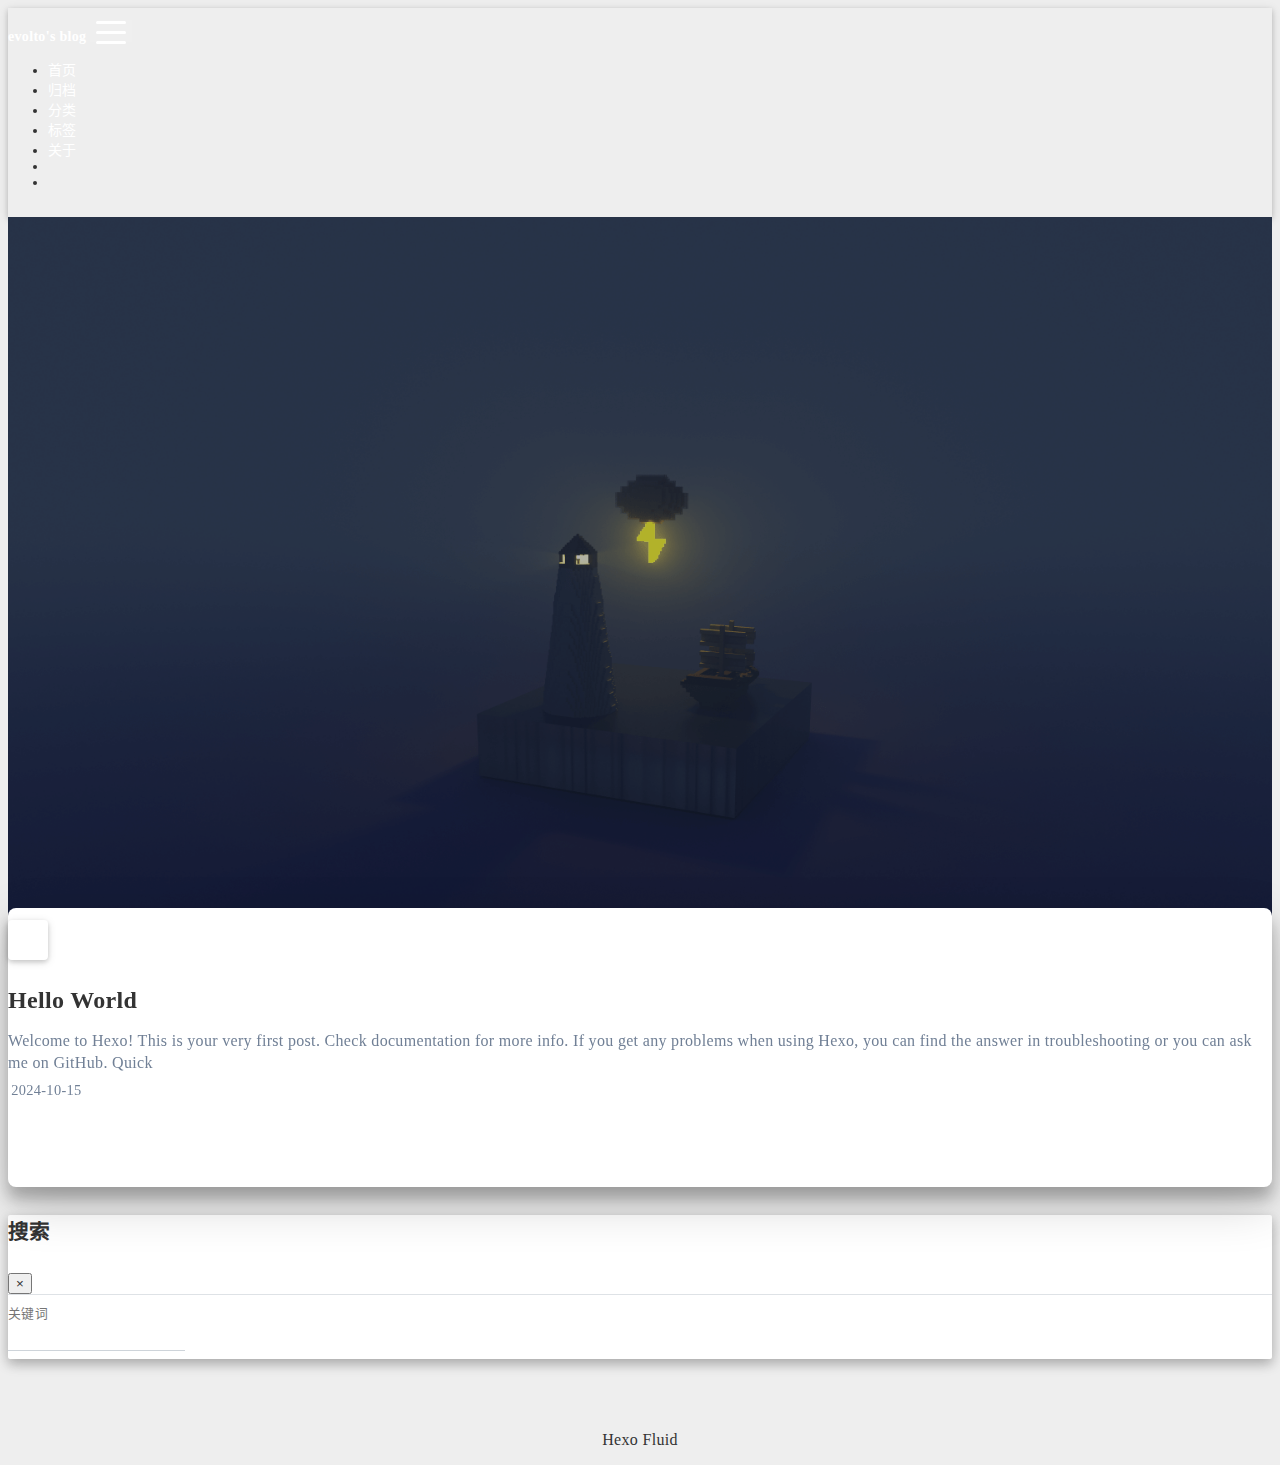
<file: index.html>
<!DOCTYPE html>
<html lang="zh-CN" data-default-color-scheme=auto>



<head>
  <meta charset="UTF-8">

  <link rel="apple-touch-icon" sizes="76x76" href="/img/fluid.png">
  <link rel="icon" href="/img/fluid.png">
  

  <meta name="viewport" content="width=device-width, initial-scale=1.0, maximum-scale=5.0, shrink-to-fit=no">
  <meta http-equiv="x-ua-compatible" content="ie=edge">
  
  <meta name="theme-color" content="#2f4154">
  <meta name="author" content="John Doe">
  <meta name="keywords" content="">
  
    <meta property="og:type" content="website">
<meta property="og:title" content="Hexo">
<meta property="og:url" content="https://evolto2001.github.io/index.html">
<meta property="og:site_name" content="Hexo">
<meta property="og:locale" content="zh_CN">
<meta property="article:author" content="John Doe">
<meta name="twitter:card" content="summary_large_image">
  
  
  
  <title>Hexo</title>

  <link  rel="stylesheet" href="https://lib.baomitu.com/twitter-bootstrap/4.6.1/css/bootstrap.min.css" />





<!-- 主题依赖的图标库，不要自行修改 -->
<!-- Do not modify the link that theme dependent icons -->

<link rel="stylesheet" href="//at.alicdn.com/t/c/font_1749284_5i9bdhy70f8.css">



<link rel="stylesheet" href="//at.alicdn.com/t/c/font_1736178_k526ubmyhba.css">


<link  rel="stylesheet" href="/css/main.css" />


  <link id="highlight-css" rel="stylesheet" href="/css/highlight.css" />
  
    <link id="highlight-css-dark" rel="stylesheet" href="/css/highlight-dark.css" />
  



  
<link rel="stylesheet" href="/css/scrollAnimation.css">
<link rel="stylesheet" href="/css/mk.css">



  <script id="fluid-configs">
    var Fluid = window.Fluid || {};
    Fluid.ctx = Object.assign({}, Fluid.ctx)
    var CONFIG = {"hostname":"evolto2001.github.io","root":"/","version":"1.9.8","typing":{"enable":true,"typeSpeed":70,"cursorChar":"_","loop":false,"scope":[]},"anchorjs":{"enable":true,"element":"h1,h2,h3,h4,h5,h6","placement":"left","visible":"hover","icon":""},"progressbar":{"enable":true,"height_px":3,"color":"#29d","options":{"showSpinner":false,"trickleSpeed":100}},"code_language":{"enable":true,"default":"TEXT"},"copy_btn":true,"image_caption":{"enable":true},"image_zoom":{"enable":true,"img_url_replace":["",""]},"toc":{"enable":true,"placement":"right","headingSelector":"h1,h2,h3,h4,h5,h6","collapseDepth":0},"lazyload":{"enable":true,"loading_img":"/img/loading.gif","onlypost":false,"offset_factor":2},"web_analytics":{"enable":false,"follow_dnt":true,"baidu":null,"google":{"measurement_id":null},"tencent":{"sid":null,"cid":null},"leancloud":{"app_id":null,"app_key":null,"server_url":null,"path":"window.location.pathname","ignore_local":false},"umami":{"src":null,"website_id":null,"domains":null,"start_time":"2024-01-01T00:00:00.000Z","token":null,"api_server":null}},"search_path":"/local-search.xml","include_content_in_search":true};

    if (CONFIG.web_analytics.follow_dnt) {
      var dntVal = navigator.doNotTrack || window.doNotTrack || navigator.msDoNotTrack;
      Fluid.ctx.dnt = dntVal && (dntVal.startsWith('1') || dntVal.startsWith('yes') || dntVal.startsWith('on'));
    }
  </script>
  <script  src="/js/utils.js" ></script>
  <script  src="/js/color-schema.js" ></script>
  


  
<meta name="generator" content="Hexo 7.3.0"></head>


<body>
  

  <header>
    

<div class="header-inner" style="height: 100vh;">
  <nav id="navbar" class="navbar fixed-top  navbar-expand-lg navbar-dark scrolling-navbar">
  <div class="container">
    <a class="navbar-brand" href="/">
      <strong>evolto&#39;s blog</strong>
    </a>

    <button id="navbar-toggler-btn" class="navbar-toggler" type="button" data-toggle="collapse"
            data-target="#navbarSupportedContent"
            aria-controls="navbarSupportedContent" aria-expanded="false" aria-label="Toggle navigation">
      <div class="animated-icon"><span></span><span></span><span></span></div>
    </button>

    <!-- Collapsible content -->
    <div class="collapse navbar-collapse" id="navbarSupportedContent">
      <ul class="navbar-nav ml-auto text-center">
        
          
          
          
          
            <li class="nav-item">
              <a class="nav-link" href="/" target="_self">
                <i class="iconfont icon-home-fill"></i>
                <span>首页</span>
              </a>
            </li>
          
        
          
          
          
          
            <li class="nav-item">
              <a class="nav-link" href="/archives/" target="_self">
                <i class="iconfont icon-archive-fill"></i>
                <span>归档</span>
              </a>
            </li>
          
        
          
          
          
          
            <li class="nav-item">
              <a class="nav-link" href="/categories/" target="_self">
                <i class="iconfont icon-category-fill"></i>
                <span>分类</span>
              </a>
            </li>
          
        
          
          
          
          
            <li class="nav-item">
              <a class="nav-link" href="/tags/" target="_self">
                <i class="iconfont icon-tags-fill"></i>
                <span>标签</span>
              </a>
            </li>
          
        
          
          
          
          
            <li class="nav-item">
              <a class="nav-link" href="/about/" target="_self">
                <i class="iconfont icon-user-fill"></i>
                <span>关于</span>
              </a>
            </li>
          
        
        
          <li class="nav-item" id="search-btn">
            <a class="nav-link" target="_self" href="javascript:;" data-toggle="modal" data-target="#modalSearch" aria-label="Search">
              <i class="iconfont icon-search"></i>
            </a>
          </li>
          
        
        
          <li class="nav-item" id="color-toggle-btn">
            <a class="nav-link" target="_self" href="javascript:;" aria-label="Color Toggle">
              <i class="iconfont icon-dark" id="color-toggle-icon"></i>
            </a>
          </li>
        
      </ul>
    </div>
  </div>
</nav>

  

<div id="banner" class="banner" parallax=true
     style="background: url('/img/default.png') no-repeat center center; background-size: cover;">
  <div class="full-bg-img">
    <div class="mask flex-center" style="background-color: rgba(0, 0, 0, 0.3)">
      <div class="banner-text text-center fade-in-up">
        <div class="h2">
          
            <span id="subtitle" data-typed-text="An elegant Material-Design theme for Hexo"></span>
          
        </div>

        
      </div>

      
        <div class="scroll-down-bar">
          <i class="iconfont icon-arrowdown"></i>
        </div>
      
    </div>
  </div>
</div>

</div>

  </header>

  <main>
    
      <div class="container nopadding-x-md">
        <div id="board"
          style="margin-top: 0">
          
          <div class="container">
            <div class="row">
              <div class="col-12 col-md-10 m-auto">
                


  <div class="row mx-auto index-card">
    
    
    <article class="col-12 col-md-12 mx-auto index-info">
      <h2 class="index-header">
        
        <a href="/2024/10/15/hello-world/" target="_blank">
          Hello World
        </a>
      </h2>

      
      <a class="index-excerpt index-excerpt__noimg" href="/2024/10/15/hello-world/" target="_blank">
        <div>
          Welcome to Hexo! This is your very first post. Check documentation for more info. If you get any problems when using Hexo, you can find the answer in troubleshooting or you can ask me on GitHub. Quick
        </div>
      </a>

      <div class="index-btm post-metas">
        
          <div class="post-meta mr-3">
            <i class="iconfont icon-date"></i>
            <time datetime="2024-10-15 22:07" pubdate>
              2024-10-15
            </time>
          </div>
        
        
        
      </div>
    </article>
  </div>





              </div>
            </div>
          </div>
        </div>
      </div>
    

    
      <a id="scroll-top-button" aria-label="TOP" href="#" role="button">
        <i class="iconfont icon-arrowup" aria-hidden="true"></i>
      </a>
    

    
      <div class="modal fade" id="modalSearch" tabindex="-1" role="dialog" aria-labelledby="ModalLabel"
     aria-hidden="true">
  <div class="modal-dialog modal-dialog-scrollable modal-lg" role="document">
    <div class="modal-content">
      <div class="modal-header text-center">
        <h4 class="modal-title w-100 font-weight-bold">搜索</h4>
        <button type="button" id="local-search-close" class="close" data-dismiss="modal" aria-label="Close">
          <span aria-hidden="true">&times;</span>
        </button>
      </div>
      <div class="modal-body mx-3">
        <div class="md-form mb-5">
          <input type="text" id="local-search-input" class="form-control validate">
          <label data-error="x" data-success="v" for="local-search-input">关键词</label>
        </div>
        <div class="list-group" id="local-search-result"></div>
      </div>
    </div>
  </div>
</div>

    

    
  </main>

  <footer>
    <div class="footer-inner">
  
    <div class="footer-content">
       <a href="https://hexo.io" target="_blank" rel="nofollow noopener"><span>Hexo</span></a> <i class="iconfont icon-love"></i> <a href="https://github.com/fluid-dev/hexo-theme-fluid" target="_blank" rel="nofollow noopener"><span>Fluid</span></a> 
    </div>
  
  
  
</div>

  </footer>

  <!-- Scripts -->
  
  <script  src="https://lib.baomitu.com/nprogress/0.2.0/nprogress.min.js" ></script>
  <link  rel="stylesheet" href="https://lib.baomitu.com/nprogress/0.2.0/nprogress.min.css" />

  <script>
    NProgress.configure({"showSpinner":false,"trickleSpeed":100})
    NProgress.start()
    window.addEventListener('load', function() {
      NProgress.done();
    })
  </script>


<script  src="https://lib.baomitu.com/jquery/3.6.4/jquery.min.js" ></script>
<script  src="https://lib.baomitu.com/twitter-bootstrap/4.6.1/js/bootstrap.min.js" ></script>
<script  src="/js/events.js" ></script>
<script  src="/js/plugins.js" ></script>


  <script  src="https://lib.baomitu.com/typed.js/2.0.12/typed.min.js" ></script>
  <script>
    (function (window, document) {
      var typing = Fluid.plugins.typing;
      var subtitle = document.getElementById('subtitle');
      if (!subtitle || !typing) {
        return;
      }
      var text = subtitle.getAttribute('data-typed-text');
      
        typing(text);
      
    })(window, document);
  </script>




  
    <script  src="/js/img-lazyload.js" ></script>
  




  <script  src="/js/local-search.js" ></script>




  
<script src="/js/scrollAnimation.js"></script>



<!-- 主题的启动项，将它保持在最底部 -->
<!-- the boot of the theme, keep it at the bottom -->
<script  src="/js/boot.js" ></script>


  

  <noscript>
    <div class="noscript-warning">博客在允许 JavaScript 运行的环境下浏览效果更佳</div>
  </noscript>
</body>
</html>
</file>
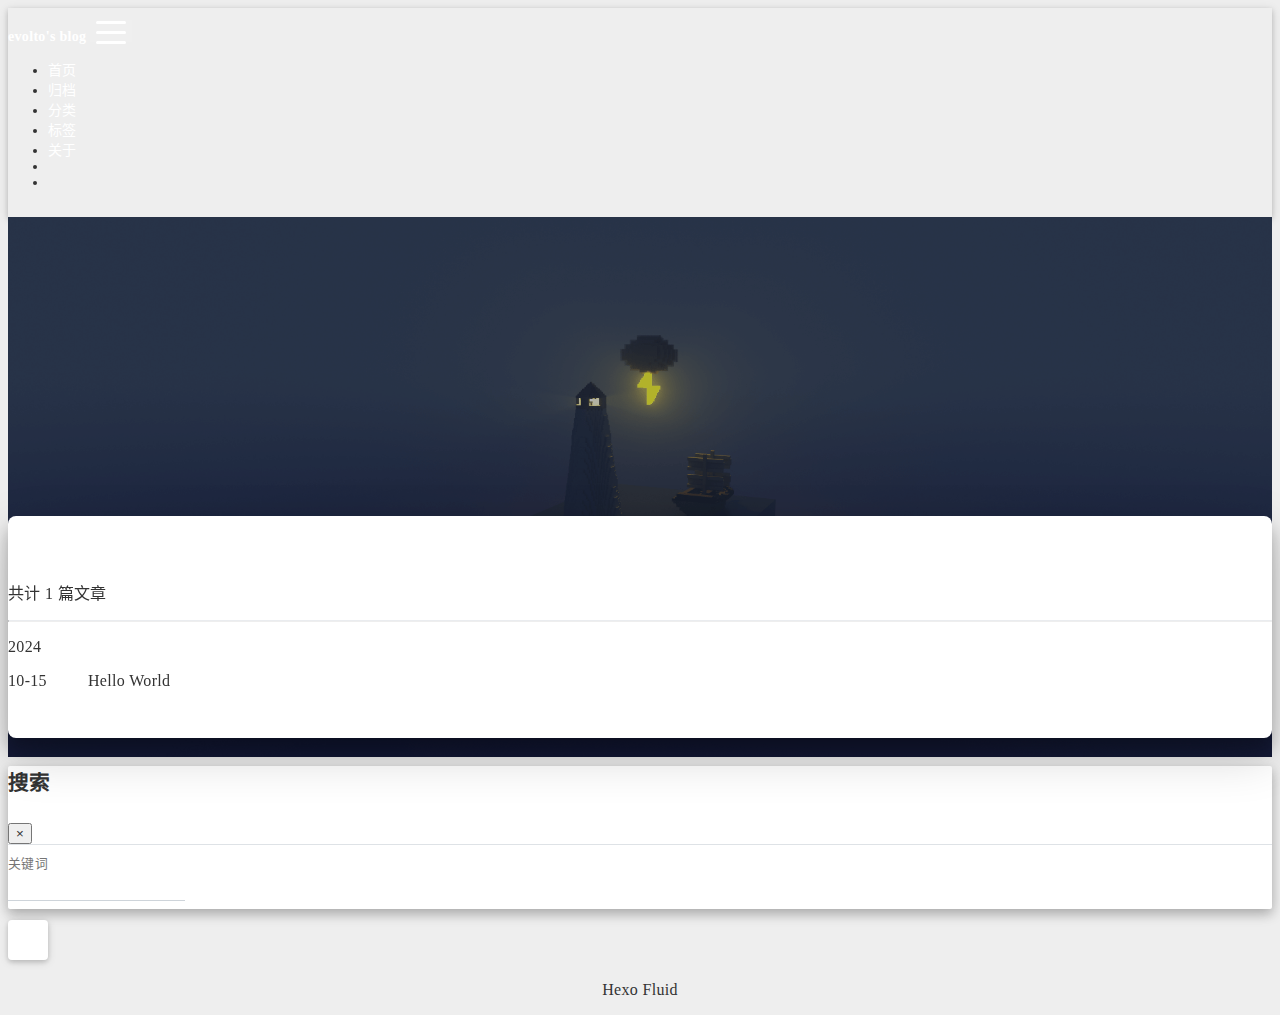
<file: archives/index.html>
<!DOCTYPE html>
<html lang="zh-CN" data-default-color-scheme=auto>



<head>
  <meta charset="UTF-8">

  <link rel="apple-touch-icon" sizes="76x76" href="/img/fluid.png">
  <link rel="icon" href="/img/fluid.png">
  

  <meta name="viewport" content="width=device-width, initial-scale=1.0, maximum-scale=5.0, shrink-to-fit=no">
  <meta http-equiv="x-ua-compatible" content="ie=edge">
  
  <meta name="theme-color" content="#2f4154">
  <meta name="author" content="John Doe">
  <meta name="keywords" content="">
  
    <meta property="og:type" content="website">
<meta property="og:title" content="归档">
<meta property="og:url" content="https://evolto2001.github.io/archives/index.html">
<meta property="og:site_name" content="Hexo">
<meta property="og:locale" content="zh_CN">
<meta property="article:author" content="John Doe">
<meta name="twitter:card" content="summary_large_image">
  
  
  
  <title>归档 - Hexo</title>

  <link  rel="stylesheet" href="https://lib.baomitu.com/twitter-bootstrap/4.6.1/css/bootstrap.min.css" />





<!-- 主题依赖的图标库，不要自行修改 -->
<!-- Do not modify the link that theme dependent icons -->

<link rel="stylesheet" href="//at.alicdn.com/t/c/font_1749284_5i9bdhy70f8.css">



<link rel="stylesheet" href="//at.alicdn.com/t/c/font_1736178_k526ubmyhba.css">


<link  rel="stylesheet" href="/css/main.css" />


  <link id="highlight-css" rel="stylesheet" href="/css/highlight.css" />
  
    <link id="highlight-css-dark" rel="stylesheet" href="/css/highlight-dark.css" />
  



  
<link rel="stylesheet" href="/css/scrollAnimation.css">
<link rel="stylesheet" href="/css/mk.css">



  <script id="fluid-configs">
    var Fluid = window.Fluid || {};
    Fluid.ctx = Object.assign({}, Fluid.ctx)
    var CONFIG = {"hostname":"evolto2001.github.io","root":"/","version":"1.9.8","typing":{"enable":true,"typeSpeed":70,"cursorChar":"_","loop":false,"scope":[]},"anchorjs":{"enable":true,"element":"h1,h2,h3,h4,h5,h6","placement":"left","visible":"hover","icon":""},"progressbar":{"enable":true,"height_px":3,"color":"#29d","options":{"showSpinner":false,"trickleSpeed":100}},"code_language":{"enable":true,"default":"TEXT"},"copy_btn":true,"image_caption":{"enable":true},"image_zoom":{"enable":true,"img_url_replace":["",""]},"toc":{"enable":true,"placement":"right","headingSelector":"h1,h2,h3,h4,h5,h6","collapseDepth":0},"lazyload":{"enable":true,"loading_img":"/img/loading.gif","onlypost":false,"offset_factor":2},"web_analytics":{"enable":false,"follow_dnt":true,"baidu":null,"google":{"measurement_id":null},"tencent":{"sid":null,"cid":null},"leancloud":{"app_id":null,"app_key":null,"server_url":null,"path":"window.location.pathname","ignore_local":false},"umami":{"src":null,"website_id":null,"domains":null,"start_time":"2024-01-01T00:00:00.000Z","token":null,"api_server":null}},"search_path":"/local-search.xml","include_content_in_search":true};

    if (CONFIG.web_analytics.follow_dnt) {
      var dntVal = navigator.doNotTrack || window.doNotTrack || navigator.msDoNotTrack;
      Fluid.ctx.dnt = dntVal && (dntVal.startsWith('1') || dntVal.startsWith('yes') || dntVal.startsWith('on'));
    }
  </script>
  <script  src="/js/utils.js" ></script>
  <script  src="/js/color-schema.js" ></script>
  


  
<meta name="generator" content="Hexo 7.3.0"></head>


<body>
  

  <header>
    

<div class="header-inner" style="height: 60vh;">
  <nav id="navbar" class="navbar fixed-top  navbar-expand-lg navbar-dark scrolling-navbar">
  <div class="container">
    <a class="navbar-brand" href="/">
      <strong>evolto&#39;s blog</strong>
    </a>

    <button id="navbar-toggler-btn" class="navbar-toggler" type="button" data-toggle="collapse"
            data-target="#navbarSupportedContent"
            aria-controls="navbarSupportedContent" aria-expanded="false" aria-label="Toggle navigation">
      <div class="animated-icon"><span></span><span></span><span></span></div>
    </button>

    <!-- Collapsible content -->
    <div class="collapse navbar-collapse" id="navbarSupportedContent">
      <ul class="navbar-nav ml-auto text-center">
        
          
          
          
          
            <li class="nav-item">
              <a class="nav-link" href="/" target="_self">
                <i class="iconfont icon-home-fill"></i>
                <span>首页</span>
              </a>
            </li>
          
        
          
          
          
          
            <li class="nav-item">
              <a class="nav-link" href="/archives/" target="_self">
                <i class="iconfont icon-archive-fill"></i>
                <span>归档</span>
              </a>
            </li>
          
        
          
          
          
          
            <li class="nav-item">
              <a class="nav-link" href="/categories/" target="_self">
                <i class="iconfont icon-category-fill"></i>
                <span>分类</span>
              </a>
            </li>
          
        
          
          
          
          
            <li class="nav-item">
              <a class="nav-link" href="/tags/" target="_self">
                <i class="iconfont icon-tags-fill"></i>
                <span>标签</span>
              </a>
            </li>
          
        
          
          
          
          
            <li class="nav-item">
              <a class="nav-link" href="/about/" target="_self">
                <i class="iconfont icon-user-fill"></i>
                <span>关于</span>
              </a>
            </li>
          
        
        
          <li class="nav-item" id="search-btn">
            <a class="nav-link" target="_self" href="javascript:;" data-toggle="modal" data-target="#modalSearch" aria-label="Search">
              <i class="iconfont icon-search"></i>
            </a>
          </li>
          
        
        
          <li class="nav-item" id="color-toggle-btn">
            <a class="nav-link" target="_self" href="javascript:;" aria-label="Color Toggle">
              <i class="iconfont icon-dark" id="color-toggle-icon"></i>
            </a>
          </li>
        
      </ul>
    </div>
  </div>
</nav>

  

<div id="banner" class="banner" parallax=true
     style="background: url('/img/default.png') no-repeat center center; background-size: cover;">
  <div class="full-bg-img">
    <div class="mask flex-center" style="background-color: rgba(0, 0, 0, 0.3)">
      <div class="banner-text text-center fade-in-up">
        <div class="h2">
          
            <span id="subtitle" data-typed-text="归档"></span>
          
        </div>

        
      </div>

      
    </div>
  </div>
</div>

</div>

  </header>

  <main>
    
      <div class="container nopadding-x-md">
        <div id="board"
          >
          
          <div class="container">
            <div class="row">
              <div class="col-12 col-md-10 m-auto">
                

<div class="list-group">
  <p class="h4">共计 1 篇文章</p>
  <hr>
  
  
    
      
      <p class="h5">2024</p>
    
    <a href="/2024/10/15/hello-world/" class="list-group-item list-group-item-action">
      <time>10-15</time>
      <div class="list-group-item-title">Hello World</div>
    </a>
  
</div>





              </div>
            </div>
          </div>
        </div>
      </div>
    

    
      <a id="scroll-top-button" aria-label="TOP" href="#" role="button">
        <i class="iconfont icon-arrowup" aria-hidden="true"></i>
      </a>
    

    
      <div class="modal fade" id="modalSearch" tabindex="-1" role="dialog" aria-labelledby="ModalLabel"
     aria-hidden="true">
  <div class="modal-dialog modal-dialog-scrollable modal-lg" role="document">
    <div class="modal-content">
      <div class="modal-header text-center">
        <h4 class="modal-title w-100 font-weight-bold">搜索</h4>
        <button type="button" id="local-search-close" class="close" data-dismiss="modal" aria-label="Close">
          <span aria-hidden="true">&times;</span>
        </button>
      </div>
      <div class="modal-body mx-3">
        <div class="md-form mb-5">
          <input type="text" id="local-search-input" class="form-control validate">
          <label data-error="x" data-success="v" for="local-search-input">关键词</label>
        </div>
        <div class="list-group" id="local-search-result"></div>
      </div>
    </div>
  </div>
</div>

    

    
  </main>

  <footer>
    <div class="footer-inner">
  
    <div class="footer-content">
       <a href="https://hexo.io" target="_blank" rel="nofollow noopener"><span>Hexo</span></a> <i class="iconfont icon-love"></i> <a href="https://github.com/fluid-dev/hexo-theme-fluid" target="_blank" rel="nofollow noopener"><span>Fluid</span></a> 
    </div>
  
  
  
</div>

  </footer>

  <!-- Scripts -->
  
  <script  src="https://lib.baomitu.com/nprogress/0.2.0/nprogress.min.js" ></script>
  <link  rel="stylesheet" href="https://lib.baomitu.com/nprogress/0.2.0/nprogress.min.css" />

  <script>
    NProgress.configure({"showSpinner":false,"trickleSpeed":100})
    NProgress.start()
    window.addEventListener('load', function() {
      NProgress.done();
    })
  </script>


<script  src="https://lib.baomitu.com/jquery/3.6.4/jquery.min.js" ></script>
<script  src="https://lib.baomitu.com/twitter-bootstrap/4.6.1/js/bootstrap.min.js" ></script>
<script  src="/js/events.js" ></script>
<script  src="/js/plugins.js" ></script>


  <script  src="https://lib.baomitu.com/typed.js/2.0.12/typed.min.js" ></script>
  <script>
    (function (window, document) {
      var typing = Fluid.plugins.typing;
      var subtitle = document.getElementById('subtitle');
      if (!subtitle || !typing) {
        return;
      }
      var text = subtitle.getAttribute('data-typed-text');
      
        typing(text);
      
    })(window, document);
  </script>




  
    <script  src="/js/img-lazyload.js" ></script>
  




  <script  src="/js/local-search.js" ></script>




  
<script src="/js/scrollAnimation.js"></script>



<!-- 主题的启动项，将它保持在最底部 -->
<!-- the boot of the theme, keep it at the bottom -->
<script  src="/js/boot.js" ></script>


  

  <noscript>
    <div class="noscript-warning">博客在允许 JavaScript 运行的环境下浏览效果更佳</div>
  </noscript>
</body>
</html>
</file>
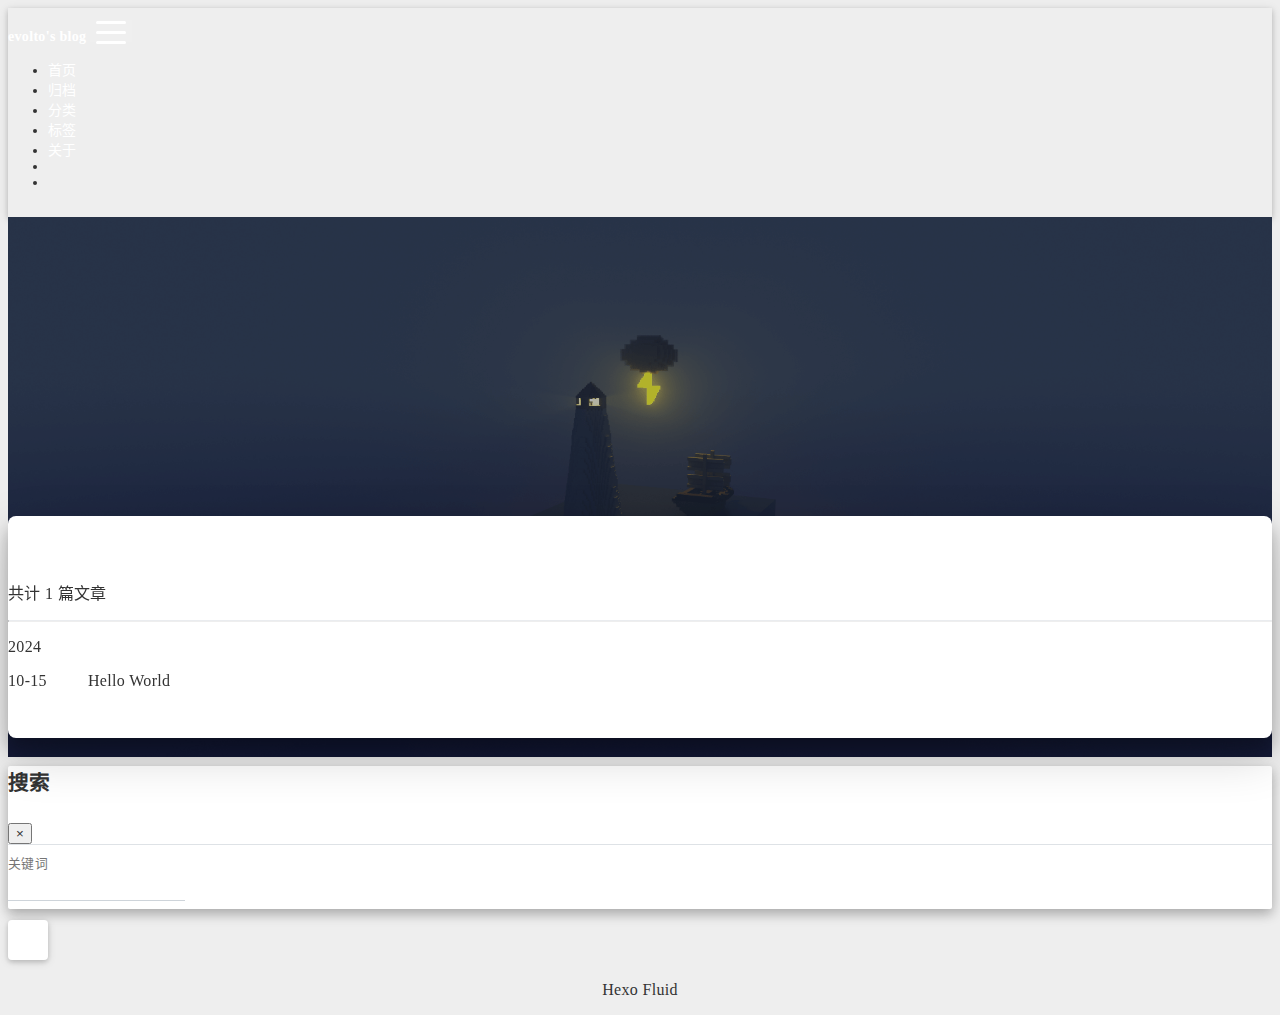
<file: archives/2024/index.html>
<!DOCTYPE html>
<html lang="zh-CN" data-default-color-scheme=auto>



<head>
  <meta charset="UTF-8">

  <link rel="apple-touch-icon" sizes="76x76" href="/img/fluid.png">
  <link rel="icon" href="/img/fluid.png">
  

  <meta name="viewport" content="width=device-width, initial-scale=1.0, maximum-scale=5.0, shrink-to-fit=no">
  <meta http-equiv="x-ua-compatible" content="ie=edge">
  
  <meta name="theme-color" content="#2f4154">
  <meta name="author" content="John Doe">
  <meta name="keywords" content="">
  
    <meta property="og:type" content="website">
<meta property="og:title" content="归档">
<meta property="og:url" content="https://evolto2001.github.io/archives/2024/index.html">
<meta property="og:site_name" content="Hexo">
<meta property="og:locale" content="zh_CN">
<meta property="article:author" content="John Doe">
<meta name="twitter:card" content="summary_large_image">
  
  
  
  <title>归档 - Hexo</title>

  <link  rel="stylesheet" href="https://lib.baomitu.com/twitter-bootstrap/4.6.1/css/bootstrap.min.css" />





<!-- 主题依赖的图标库，不要自行修改 -->
<!-- Do not modify the link that theme dependent icons -->

<link rel="stylesheet" href="//at.alicdn.com/t/c/font_1749284_5i9bdhy70f8.css">



<link rel="stylesheet" href="//at.alicdn.com/t/c/font_1736178_k526ubmyhba.css">


<link  rel="stylesheet" href="/css/main.css" />


  <link id="highlight-css" rel="stylesheet" href="/css/highlight.css" />
  
    <link id="highlight-css-dark" rel="stylesheet" href="/css/highlight-dark.css" />
  



  
<link rel="stylesheet" href="/css/scrollAnimation.css">
<link rel="stylesheet" href="/css/mk.css">



  <script id="fluid-configs">
    var Fluid = window.Fluid || {};
    Fluid.ctx = Object.assign({}, Fluid.ctx)
    var CONFIG = {"hostname":"evolto2001.github.io","root":"/","version":"1.9.8","typing":{"enable":true,"typeSpeed":70,"cursorChar":"_","loop":false,"scope":[]},"anchorjs":{"enable":true,"element":"h1,h2,h3,h4,h5,h6","placement":"left","visible":"hover","icon":""},"progressbar":{"enable":true,"height_px":3,"color":"#29d","options":{"showSpinner":false,"trickleSpeed":100}},"code_language":{"enable":true,"default":"TEXT"},"copy_btn":true,"image_caption":{"enable":true},"image_zoom":{"enable":true,"img_url_replace":["",""]},"toc":{"enable":true,"placement":"right","headingSelector":"h1,h2,h3,h4,h5,h6","collapseDepth":0},"lazyload":{"enable":true,"loading_img":"/img/loading.gif","onlypost":false,"offset_factor":2},"web_analytics":{"enable":false,"follow_dnt":true,"baidu":null,"google":{"measurement_id":null},"tencent":{"sid":null,"cid":null},"leancloud":{"app_id":null,"app_key":null,"server_url":null,"path":"window.location.pathname","ignore_local":false},"umami":{"src":null,"website_id":null,"domains":null,"start_time":"2024-01-01T00:00:00.000Z","token":null,"api_server":null}},"search_path":"/local-search.xml","include_content_in_search":true};

    if (CONFIG.web_analytics.follow_dnt) {
      var dntVal = navigator.doNotTrack || window.doNotTrack || navigator.msDoNotTrack;
      Fluid.ctx.dnt = dntVal && (dntVal.startsWith('1') || dntVal.startsWith('yes') || dntVal.startsWith('on'));
    }
  </script>
  <script  src="/js/utils.js" ></script>
  <script  src="/js/color-schema.js" ></script>
  


  
<meta name="generator" content="Hexo 7.3.0"></head>


<body>
  

  <header>
    

<div class="header-inner" style="height: 60vh;">
  <nav id="navbar" class="navbar fixed-top  navbar-expand-lg navbar-dark scrolling-navbar">
  <div class="container">
    <a class="navbar-brand" href="/">
      <strong>evolto&#39;s blog</strong>
    </a>

    <button id="navbar-toggler-btn" class="navbar-toggler" type="button" data-toggle="collapse"
            data-target="#navbarSupportedContent"
            aria-controls="navbarSupportedContent" aria-expanded="false" aria-label="Toggle navigation">
      <div class="animated-icon"><span></span><span></span><span></span></div>
    </button>

    <!-- Collapsible content -->
    <div class="collapse navbar-collapse" id="navbarSupportedContent">
      <ul class="navbar-nav ml-auto text-center">
        
          
          
          
          
            <li class="nav-item">
              <a class="nav-link" href="/" target="_self">
                <i class="iconfont icon-home-fill"></i>
                <span>首页</span>
              </a>
            </li>
          
        
          
          
          
          
            <li class="nav-item">
              <a class="nav-link" href="/archives/" target="_self">
                <i class="iconfont icon-archive-fill"></i>
                <span>归档</span>
              </a>
            </li>
          
        
          
          
          
          
            <li class="nav-item">
              <a class="nav-link" href="/categories/" target="_self">
                <i class="iconfont icon-category-fill"></i>
                <span>分类</span>
              </a>
            </li>
          
        
          
          
          
          
            <li class="nav-item">
              <a class="nav-link" href="/tags/" target="_self">
                <i class="iconfont icon-tags-fill"></i>
                <span>标签</span>
              </a>
            </li>
          
        
          
          
          
          
            <li class="nav-item">
              <a class="nav-link" href="/about/" target="_self">
                <i class="iconfont icon-user-fill"></i>
                <span>关于</span>
              </a>
            </li>
          
        
        
          <li class="nav-item" id="search-btn">
            <a class="nav-link" target="_self" href="javascript:;" data-toggle="modal" data-target="#modalSearch" aria-label="Search">
              <i class="iconfont icon-search"></i>
            </a>
          </li>
          
        
        
          <li class="nav-item" id="color-toggle-btn">
            <a class="nav-link" target="_self" href="javascript:;" aria-label="Color Toggle">
              <i class="iconfont icon-dark" id="color-toggle-icon"></i>
            </a>
          </li>
        
      </ul>
    </div>
  </div>
</nav>

  

<div id="banner" class="banner" parallax=true
     style="background: url('/img/default.png') no-repeat center center; background-size: cover;">
  <div class="full-bg-img">
    <div class="mask flex-center" style="background-color: rgba(0, 0, 0, 0.3)">
      <div class="banner-text text-center fade-in-up">
        <div class="h2">
          
            <span id="subtitle" data-typed-text="归档"></span>
          
        </div>

        
      </div>

      
    </div>
  </div>
</div>

</div>

  </header>

  <main>
    
      <div class="container nopadding-x-md">
        <div id="board"
          >
          
          <div class="container">
            <div class="row">
              <div class="col-12 col-md-10 m-auto">
                

<div class="list-group">
  <p class="h4">共计 1 篇文章</p>
  <hr>
  
  
    
      
      <p class="h5">2024</p>
    
    <a href="/2024/10/15/hello-world/" class="list-group-item list-group-item-action">
      <time>10-15</time>
      <div class="list-group-item-title">Hello World</div>
    </a>
  
</div>





              </div>
            </div>
          </div>
        </div>
      </div>
    

    
      <a id="scroll-top-button" aria-label="TOP" href="#" role="button">
        <i class="iconfont icon-arrowup" aria-hidden="true"></i>
      </a>
    

    
      <div class="modal fade" id="modalSearch" tabindex="-1" role="dialog" aria-labelledby="ModalLabel"
     aria-hidden="true">
  <div class="modal-dialog modal-dialog-scrollable modal-lg" role="document">
    <div class="modal-content">
      <div class="modal-header text-center">
        <h4 class="modal-title w-100 font-weight-bold">搜索</h4>
        <button type="button" id="local-search-close" class="close" data-dismiss="modal" aria-label="Close">
          <span aria-hidden="true">&times;</span>
        </button>
      </div>
      <div class="modal-body mx-3">
        <div class="md-form mb-5">
          <input type="text" id="local-search-input" class="form-control validate">
          <label data-error="x" data-success="v" for="local-search-input">关键词</label>
        </div>
        <div class="list-group" id="local-search-result"></div>
      </div>
    </div>
  </div>
</div>

    

    
  </main>

  <footer>
    <div class="footer-inner">
  
    <div class="footer-content">
       <a href="https://hexo.io" target="_blank" rel="nofollow noopener"><span>Hexo</span></a> <i class="iconfont icon-love"></i> <a href="https://github.com/fluid-dev/hexo-theme-fluid" target="_blank" rel="nofollow noopener"><span>Fluid</span></a> 
    </div>
  
  
  
</div>

  </footer>

  <!-- Scripts -->
  
  <script  src="https://lib.baomitu.com/nprogress/0.2.0/nprogress.min.js" ></script>
  <link  rel="stylesheet" href="https://lib.baomitu.com/nprogress/0.2.0/nprogress.min.css" />

  <script>
    NProgress.configure({"showSpinner":false,"trickleSpeed":100})
    NProgress.start()
    window.addEventListener('load', function() {
      NProgress.done();
    })
  </script>


<script  src="https://lib.baomitu.com/jquery/3.6.4/jquery.min.js" ></script>
<script  src="https://lib.baomitu.com/twitter-bootstrap/4.6.1/js/bootstrap.min.js" ></script>
<script  src="/js/events.js" ></script>
<script  src="/js/plugins.js" ></script>


  <script  src="https://lib.baomitu.com/typed.js/2.0.12/typed.min.js" ></script>
  <script>
    (function (window, document) {
      var typing = Fluid.plugins.typing;
      var subtitle = document.getElementById('subtitle');
      if (!subtitle || !typing) {
        return;
      }
      var text = subtitle.getAttribute('data-typed-text');
      
        typing(text);
      
    })(window, document);
  </script>




  
    <script  src="/js/img-lazyload.js" ></script>
  




  <script  src="/js/local-search.js" ></script>




  
<script src="/js/scrollAnimation.js"></script>



<!-- 主题的启动项，将它保持在最底部 -->
<!-- the boot of the theme, keep it at the bottom -->
<script  src="/js/boot.js" ></script>


  

  <noscript>
    <div class="noscript-warning">博客在允许 JavaScript 运行的环境下浏览效果更佳</div>
  </noscript>
</body>
</html>
</file>
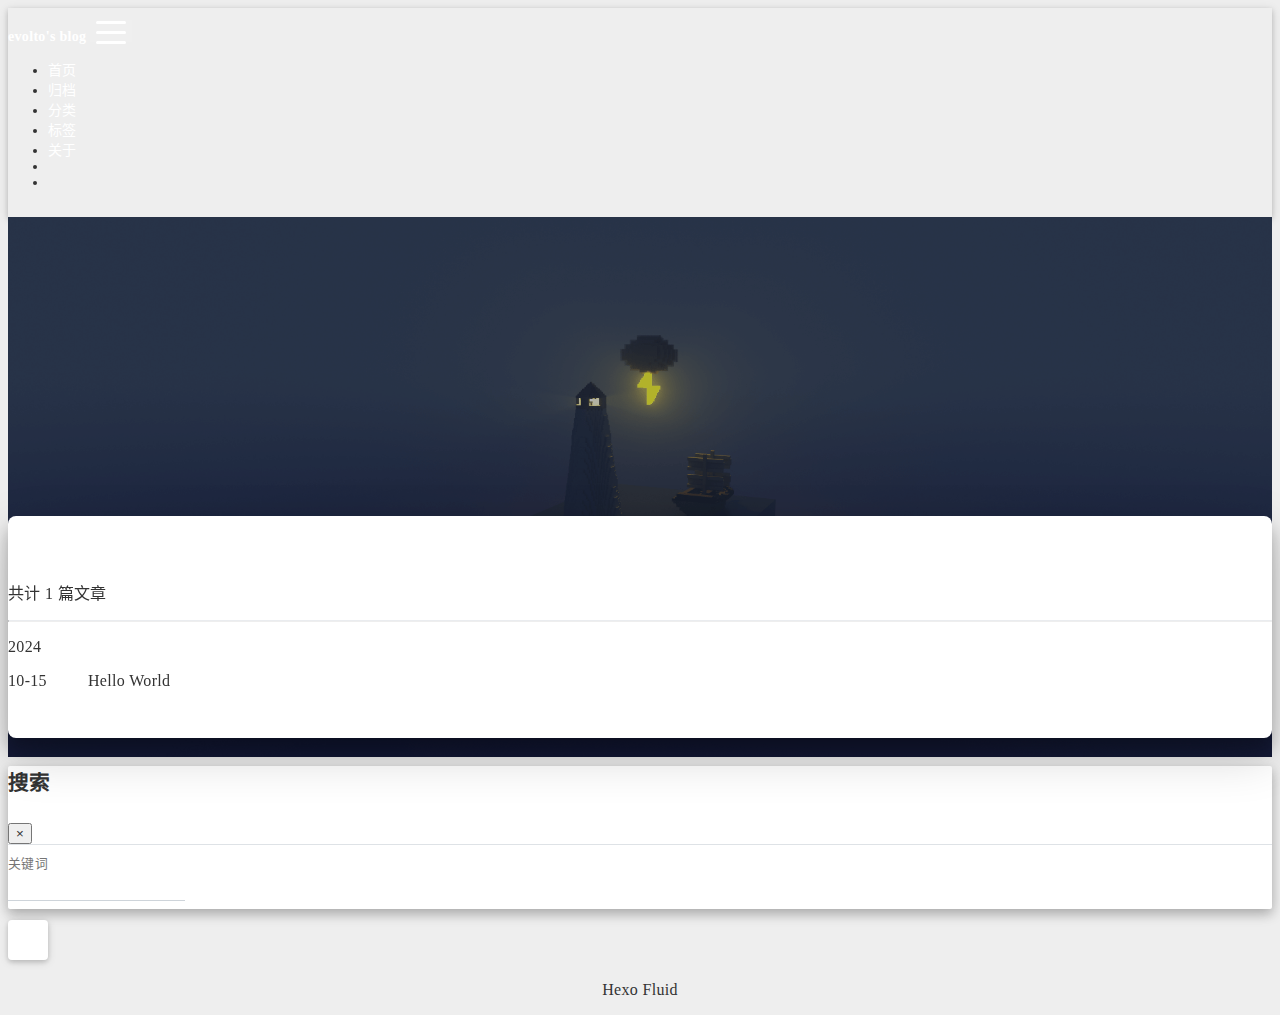
<file: archives/2024/10/index.html>
<!DOCTYPE html>
<html lang="zh-CN" data-default-color-scheme=auto>



<head>
  <meta charset="UTF-8">

  <link rel="apple-touch-icon" sizes="76x76" href="/img/fluid.png">
  <link rel="icon" href="/img/fluid.png">
  

  <meta name="viewport" content="width=device-width, initial-scale=1.0, maximum-scale=5.0, shrink-to-fit=no">
  <meta http-equiv="x-ua-compatible" content="ie=edge">
  
  <meta name="theme-color" content="#2f4154">
  <meta name="author" content="John Doe">
  <meta name="keywords" content="">
  
    <meta property="og:type" content="website">
<meta property="og:title" content="归档">
<meta property="og:url" content="https://evolto2001.github.io/archives/2024/10/index.html">
<meta property="og:site_name" content="Hexo">
<meta property="og:locale" content="zh_CN">
<meta property="article:author" content="John Doe">
<meta name="twitter:card" content="summary_large_image">
  
  
  
  <title>归档 - Hexo</title>

  <link  rel="stylesheet" href="https://lib.baomitu.com/twitter-bootstrap/4.6.1/css/bootstrap.min.css" />





<!-- 主题依赖的图标库，不要自行修改 -->
<!-- Do not modify the link that theme dependent icons -->

<link rel="stylesheet" href="//at.alicdn.com/t/c/font_1749284_5i9bdhy70f8.css">



<link rel="stylesheet" href="//at.alicdn.com/t/c/font_1736178_k526ubmyhba.css">


<link  rel="stylesheet" href="/css/main.css" />


  <link id="highlight-css" rel="stylesheet" href="/css/highlight.css" />
  
    <link id="highlight-css-dark" rel="stylesheet" href="/css/highlight-dark.css" />
  



  
<link rel="stylesheet" href="/css/scrollAnimation.css">
<link rel="stylesheet" href="/css/mk.css">



  <script id="fluid-configs">
    var Fluid = window.Fluid || {};
    Fluid.ctx = Object.assign({}, Fluid.ctx)
    var CONFIG = {"hostname":"evolto2001.github.io","root":"/","version":"1.9.8","typing":{"enable":true,"typeSpeed":70,"cursorChar":"_","loop":false,"scope":[]},"anchorjs":{"enable":true,"element":"h1,h2,h3,h4,h5,h6","placement":"left","visible":"hover","icon":""},"progressbar":{"enable":true,"height_px":3,"color":"#29d","options":{"showSpinner":false,"trickleSpeed":100}},"code_language":{"enable":true,"default":"TEXT"},"copy_btn":true,"image_caption":{"enable":true},"image_zoom":{"enable":true,"img_url_replace":["",""]},"toc":{"enable":true,"placement":"right","headingSelector":"h1,h2,h3,h4,h5,h6","collapseDepth":0},"lazyload":{"enable":true,"loading_img":"/img/loading.gif","onlypost":false,"offset_factor":2},"web_analytics":{"enable":false,"follow_dnt":true,"baidu":null,"google":{"measurement_id":null},"tencent":{"sid":null,"cid":null},"leancloud":{"app_id":null,"app_key":null,"server_url":null,"path":"window.location.pathname","ignore_local":false},"umami":{"src":null,"website_id":null,"domains":null,"start_time":"2024-01-01T00:00:00.000Z","token":null,"api_server":null}},"search_path":"/local-search.xml","include_content_in_search":true};

    if (CONFIG.web_analytics.follow_dnt) {
      var dntVal = navigator.doNotTrack || window.doNotTrack || navigator.msDoNotTrack;
      Fluid.ctx.dnt = dntVal && (dntVal.startsWith('1') || dntVal.startsWith('yes') || dntVal.startsWith('on'));
    }
  </script>
  <script  src="/js/utils.js" ></script>
  <script  src="/js/color-schema.js" ></script>
  


  
<meta name="generator" content="Hexo 7.3.0"></head>


<body>
  

  <header>
    

<div class="header-inner" style="height: 60vh;">
  <nav id="navbar" class="navbar fixed-top  navbar-expand-lg navbar-dark scrolling-navbar">
  <div class="container">
    <a class="navbar-brand" href="/">
      <strong>evolto&#39;s blog</strong>
    </a>

    <button id="navbar-toggler-btn" class="navbar-toggler" type="button" data-toggle="collapse"
            data-target="#navbarSupportedContent"
            aria-controls="navbarSupportedContent" aria-expanded="false" aria-label="Toggle navigation">
      <div class="animated-icon"><span></span><span></span><span></span></div>
    </button>

    <!-- Collapsible content -->
    <div class="collapse navbar-collapse" id="navbarSupportedContent">
      <ul class="navbar-nav ml-auto text-center">
        
          
          
          
          
            <li class="nav-item">
              <a class="nav-link" href="/" target="_self">
                <i class="iconfont icon-home-fill"></i>
                <span>首页</span>
              </a>
            </li>
          
        
          
          
          
          
            <li class="nav-item">
              <a class="nav-link" href="/archives/" target="_self">
                <i class="iconfont icon-archive-fill"></i>
                <span>归档</span>
              </a>
            </li>
          
        
          
          
          
          
            <li class="nav-item">
              <a class="nav-link" href="/categories/" target="_self">
                <i class="iconfont icon-category-fill"></i>
                <span>分类</span>
              </a>
            </li>
          
        
          
          
          
          
            <li class="nav-item">
              <a class="nav-link" href="/tags/" target="_self">
                <i class="iconfont icon-tags-fill"></i>
                <span>标签</span>
              </a>
            </li>
          
        
          
          
          
          
            <li class="nav-item">
              <a class="nav-link" href="/about/" target="_self">
                <i class="iconfont icon-user-fill"></i>
                <span>关于</span>
              </a>
            </li>
          
        
        
          <li class="nav-item" id="search-btn">
            <a class="nav-link" target="_self" href="javascript:;" data-toggle="modal" data-target="#modalSearch" aria-label="Search">
              <i class="iconfont icon-search"></i>
            </a>
          </li>
          
        
        
          <li class="nav-item" id="color-toggle-btn">
            <a class="nav-link" target="_self" href="javascript:;" aria-label="Color Toggle">
              <i class="iconfont icon-dark" id="color-toggle-icon"></i>
            </a>
          </li>
        
      </ul>
    </div>
  </div>
</nav>

  

<div id="banner" class="banner" parallax=true
     style="background: url('/img/default.png') no-repeat center center; background-size: cover;">
  <div class="full-bg-img">
    <div class="mask flex-center" style="background-color: rgba(0, 0, 0, 0.3)">
      <div class="banner-text text-center fade-in-up">
        <div class="h2">
          
            <span id="subtitle" data-typed-text="归档"></span>
          
        </div>

        
      </div>

      
    </div>
  </div>
</div>

</div>

  </header>

  <main>
    
      <div class="container nopadding-x-md">
        <div id="board"
          >
          
          <div class="container">
            <div class="row">
              <div class="col-12 col-md-10 m-auto">
                

<div class="list-group">
  <p class="h4">共计 1 篇文章</p>
  <hr>
  
  
    
      
      <p class="h5">2024</p>
    
    <a href="/2024/10/15/hello-world/" class="list-group-item list-group-item-action">
      <time>10-15</time>
      <div class="list-group-item-title">Hello World</div>
    </a>
  
</div>





              </div>
            </div>
          </div>
        </div>
      </div>
    

    
      <a id="scroll-top-button" aria-label="TOP" href="#" role="button">
        <i class="iconfont icon-arrowup" aria-hidden="true"></i>
      </a>
    

    
      <div class="modal fade" id="modalSearch" tabindex="-1" role="dialog" aria-labelledby="ModalLabel"
     aria-hidden="true">
  <div class="modal-dialog modal-dialog-scrollable modal-lg" role="document">
    <div class="modal-content">
      <div class="modal-header text-center">
        <h4 class="modal-title w-100 font-weight-bold">搜索</h4>
        <button type="button" id="local-search-close" class="close" data-dismiss="modal" aria-label="Close">
          <span aria-hidden="true">&times;</span>
        </button>
      </div>
      <div class="modal-body mx-3">
        <div class="md-form mb-5">
          <input type="text" id="local-search-input" class="form-control validate">
          <label data-error="x" data-success="v" for="local-search-input">关键词</label>
        </div>
        <div class="list-group" id="local-search-result"></div>
      </div>
    </div>
  </div>
</div>

    

    
  </main>

  <footer>
    <div class="footer-inner">
  
    <div class="footer-content">
       <a href="https://hexo.io" target="_blank" rel="nofollow noopener"><span>Hexo</span></a> <i class="iconfont icon-love"></i> <a href="https://github.com/fluid-dev/hexo-theme-fluid" target="_blank" rel="nofollow noopener"><span>Fluid</span></a> 
    </div>
  
  
  
</div>

  </footer>

  <!-- Scripts -->
  
  <script  src="https://lib.baomitu.com/nprogress/0.2.0/nprogress.min.js" ></script>
  <link  rel="stylesheet" href="https://lib.baomitu.com/nprogress/0.2.0/nprogress.min.css" />

  <script>
    NProgress.configure({"showSpinner":false,"trickleSpeed":100})
    NProgress.start()
    window.addEventListener('load', function() {
      NProgress.done();
    })
  </script>


<script  src="https://lib.baomitu.com/jquery/3.6.4/jquery.min.js" ></script>
<script  src="https://lib.baomitu.com/twitter-bootstrap/4.6.1/js/bootstrap.min.js" ></script>
<script  src="/js/events.js" ></script>
<script  src="/js/plugins.js" ></script>


  <script  src="https://lib.baomitu.com/typed.js/2.0.12/typed.min.js" ></script>
  <script>
    (function (window, document) {
      var typing = Fluid.plugins.typing;
      var subtitle = document.getElementById('subtitle');
      if (!subtitle || !typing) {
        return;
      }
      var text = subtitle.getAttribute('data-typed-text');
      
        typing(text);
      
    })(window, document);
  </script>




  
    <script  src="/js/img-lazyload.js" ></script>
  




  <script  src="/js/local-search.js" ></script>




  
<script src="/js/scrollAnimation.js"></script>



<!-- 主题的启动项，将它保持在最底部 -->
<!-- the boot of the theme, keep it at the bottom -->
<script  src="/js/boot.js" ></script>


  

  <noscript>
    <div class="noscript-warning">博客在允许 JavaScript 运行的环境下浏览效果更佳</div>
  </noscript>
</body>
</html>
</file>
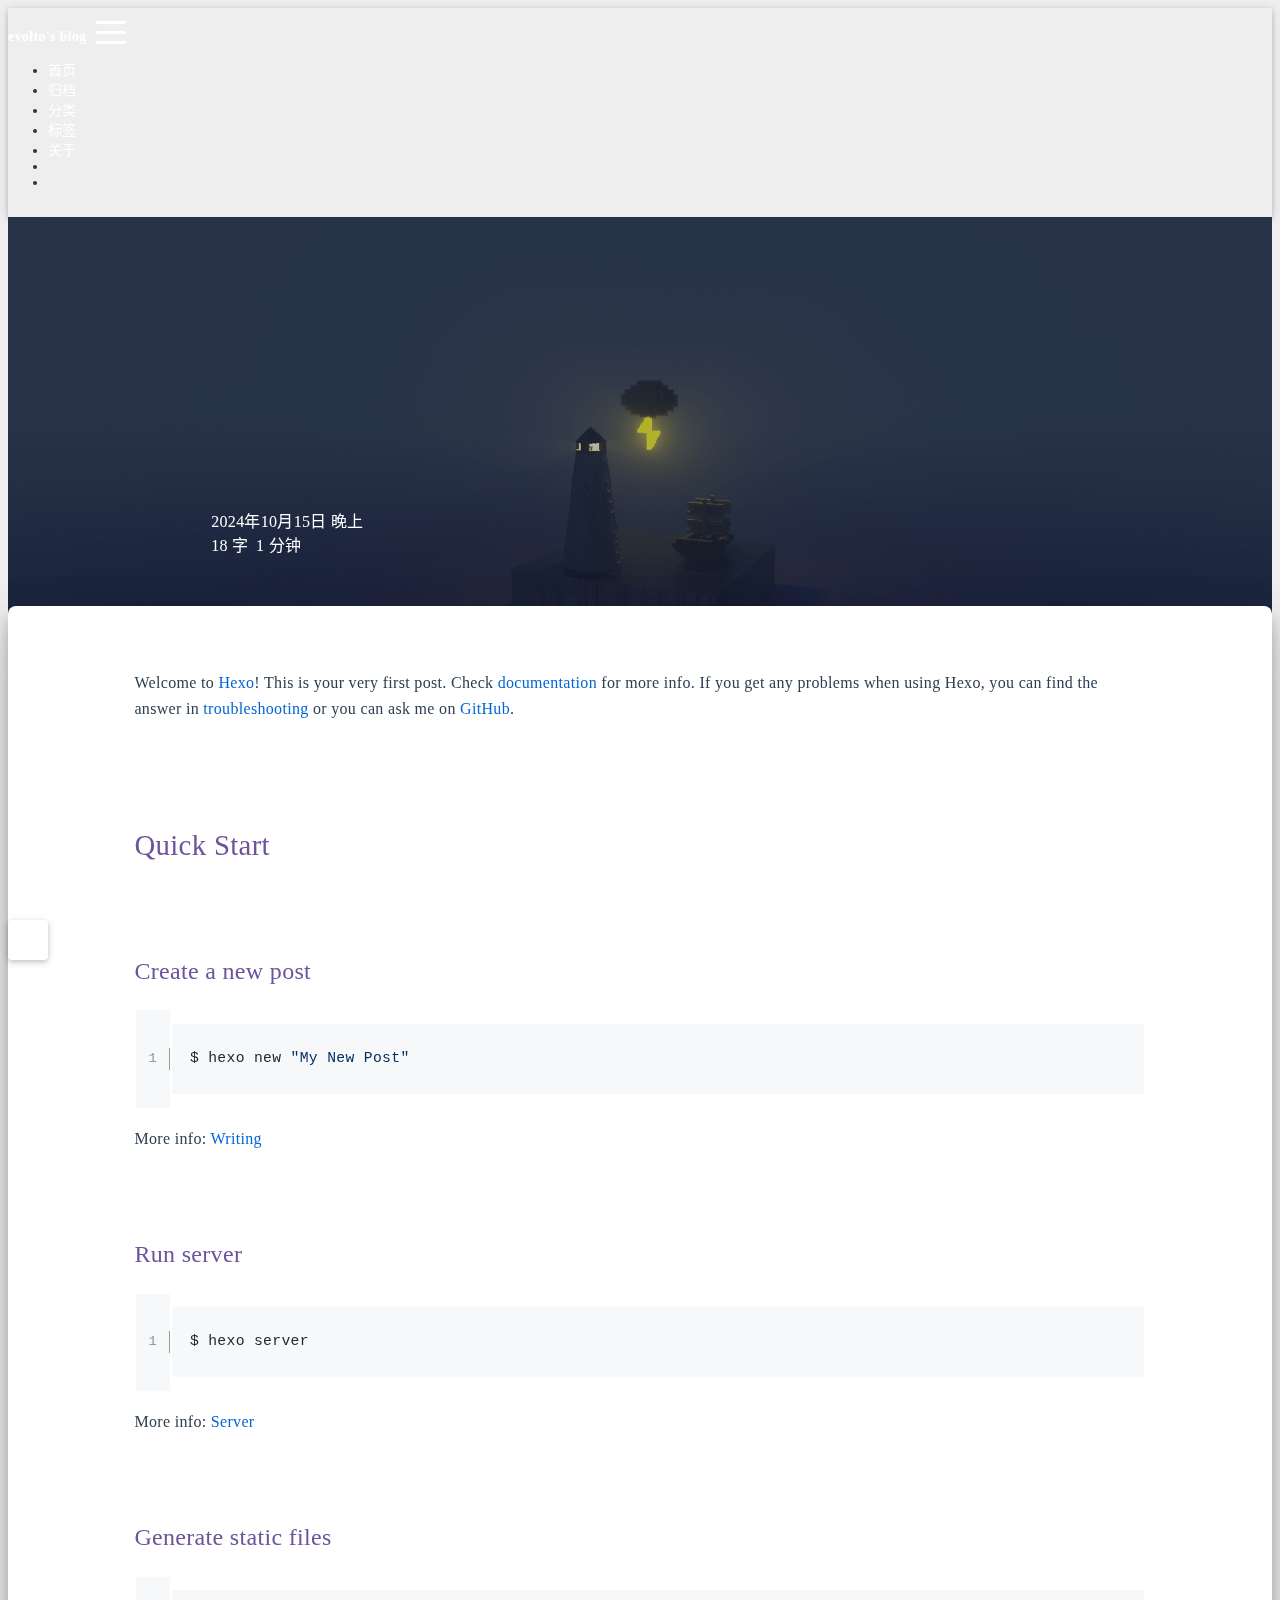
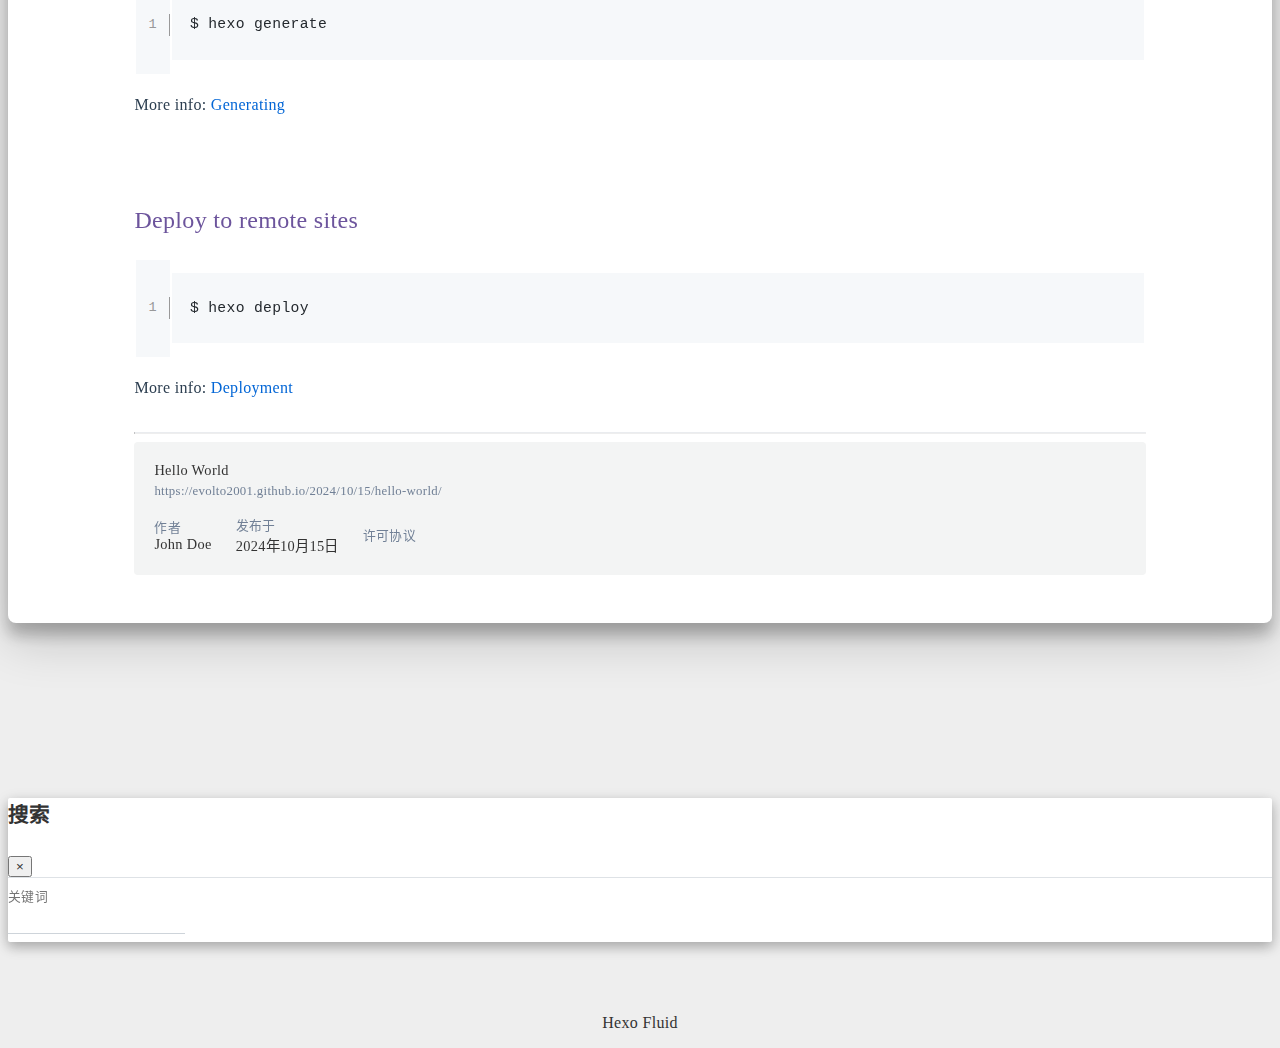
<file: 2024/10/15/hello-world/index.html>
<!DOCTYPE html>
<html lang="zh-CN" data-default-color-scheme=auto>



<head>
  <meta charset="UTF-8">

  <link rel="apple-touch-icon" sizes="76x76" href="/img/fluid.png">
  <link rel="icon" href="/img/fluid.png">
  

  <meta name="viewport" content="width=device-width, initial-scale=1.0, maximum-scale=5.0, shrink-to-fit=no">
  <meta http-equiv="x-ua-compatible" content="ie=edge">
  
  <meta name="theme-color" content="#2f4154">
  <meta name="author" content="John Doe">
  <meta name="keywords" content="">
  
    <meta name="description" content="Welcome to Hexo! This is your very first post. Check documentation for more info. If you get any problems when using Hexo, you can find the answer in troubleshooting or you can ask me on GitHub. Quick">
<meta property="og:type" content="article">
<meta property="og:title" content="Hello World">
<meta property="og:url" content="https://evolto2001.github.io/2024/10/15/hello-world/index.html">
<meta property="og:site_name" content="Hexo">
<meta property="og:description" content="Welcome to Hexo! This is your very first post. Check documentation for more info. If you get any problems when using Hexo, you can find the answer in troubleshooting or you can ask me on GitHub. Quick">
<meta property="og:locale" content="zh_CN">
<meta property="article:published_time" content="2024-10-15T14:07:12.592Z">
<meta property="article:modified_time" content="2024-10-15T14:07:12.592Z">
<meta property="article:author" content="John Doe">
<meta name="twitter:card" content="summary_large_image">
  
  
  
  <title>Hello World - Hexo</title>

  <link  rel="stylesheet" href="https://lib.baomitu.com/twitter-bootstrap/4.6.1/css/bootstrap.min.css" />



  <link  rel="stylesheet" href="https://lib.baomitu.com/github-markdown-css/4.0.0/github-markdown.min.css" />

  <link  rel="stylesheet" href="https://lib.baomitu.com/hint.css/2.7.0/hint.min.css" />

  <link  rel="stylesheet" href="https://lib.baomitu.com/fancybox/3.5.7/jquery.fancybox.min.css" />



<!-- 主题依赖的图标库，不要自行修改 -->
<!-- Do not modify the link that theme dependent icons -->

<link rel="stylesheet" href="//at.alicdn.com/t/c/font_1749284_5i9bdhy70f8.css">



<link rel="stylesheet" href="//at.alicdn.com/t/c/font_1736178_k526ubmyhba.css">


<link  rel="stylesheet" href="/css/main.css" />


  <link id="highlight-css" rel="stylesheet" href="/css/highlight.css" />
  
    <link id="highlight-css-dark" rel="stylesheet" href="/css/highlight-dark.css" />
  



  
<link rel="stylesheet" href="/css/scrollAnimation.css">
<link rel="stylesheet" href="/css/mk.css">



  <script id="fluid-configs">
    var Fluid = window.Fluid || {};
    Fluid.ctx = Object.assign({}, Fluid.ctx)
    var CONFIG = {"hostname":"evolto2001.github.io","root":"/","version":"1.9.8","typing":{"enable":true,"typeSpeed":70,"cursorChar":"_","loop":false,"scope":[]},"anchorjs":{"enable":true,"element":"h1,h2,h3,h4,h5,h6","placement":"left","visible":"hover","icon":""},"progressbar":{"enable":true,"height_px":3,"color":"#29d","options":{"showSpinner":false,"trickleSpeed":100}},"code_language":{"enable":true,"default":"TEXT"},"copy_btn":true,"image_caption":{"enable":true},"image_zoom":{"enable":true,"img_url_replace":["",""]},"toc":{"enable":true,"placement":"right","headingSelector":"h1,h2,h3,h4,h5,h6","collapseDepth":0},"lazyload":{"enable":true,"loading_img":"/img/loading.gif","onlypost":false,"offset_factor":2},"web_analytics":{"enable":false,"follow_dnt":true,"baidu":null,"google":{"measurement_id":null},"tencent":{"sid":null,"cid":null},"leancloud":{"app_id":null,"app_key":null,"server_url":null,"path":"window.location.pathname","ignore_local":false},"umami":{"src":null,"website_id":null,"domains":null,"start_time":"2024-01-01T00:00:00.000Z","token":null,"api_server":null}},"search_path":"/local-search.xml","include_content_in_search":true};

    if (CONFIG.web_analytics.follow_dnt) {
      var dntVal = navigator.doNotTrack || window.doNotTrack || navigator.msDoNotTrack;
      Fluid.ctx.dnt = dntVal && (dntVal.startsWith('1') || dntVal.startsWith('yes') || dntVal.startsWith('on'));
    }
  </script>
  <script  src="/js/utils.js" ></script>
  <script  src="/js/color-schema.js" ></script>
  


  
<meta name="generator" content="Hexo 7.3.0"></head>


<body>
  

  <header>
    

<div class="header-inner" style="height: 70vh;">
  <nav id="navbar" class="navbar fixed-top  navbar-expand-lg navbar-dark scrolling-navbar">
  <div class="container">
    <a class="navbar-brand" href="/">
      <strong>evolto&#39;s blog</strong>
    </a>

    <button id="navbar-toggler-btn" class="navbar-toggler" type="button" data-toggle="collapse"
            data-target="#navbarSupportedContent"
            aria-controls="navbarSupportedContent" aria-expanded="false" aria-label="Toggle navigation">
      <div class="animated-icon"><span></span><span></span><span></span></div>
    </button>

    <!-- Collapsible content -->
    <div class="collapse navbar-collapse" id="navbarSupportedContent">
      <ul class="navbar-nav ml-auto text-center">
        
          
          
          
          
            <li class="nav-item">
              <a class="nav-link" href="/" target="_self">
                <i class="iconfont icon-home-fill"></i>
                <span>首页</span>
              </a>
            </li>
          
        
          
          
          
          
            <li class="nav-item">
              <a class="nav-link" href="/archives/" target="_self">
                <i class="iconfont icon-archive-fill"></i>
                <span>归档</span>
              </a>
            </li>
          
        
          
          
          
          
            <li class="nav-item">
              <a class="nav-link" href="/categories/" target="_self">
                <i class="iconfont icon-category-fill"></i>
                <span>分类</span>
              </a>
            </li>
          
        
          
          
          
          
            <li class="nav-item">
              <a class="nav-link" href="/tags/" target="_self">
                <i class="iconfont icon-tags-fill"></i>
                <span>标签</span>
              </a>
            </li>
          
        
          
          
          
          
            <li class="nav-item">
              <a class="nav-link" href="/about/" target="_self">
                <i class="iconfont icon-user-fill"></i>
                <span>关于</span>
              </a>
            </li>
          
        
        
          <li class="nav-item" id="search-btn">
            <a class="nav-link" target="_self" href="javascript:;" data-toggle="modal" data-target="#modalSearch" aria-label="Search">
              <i class="iconfont icon-search"></i>
            </a>
          </li>
          
        
        
          <li class="nav-item" id="color-toggle-btn">
            <a class="nav-link" target="_self" href="javascript:;" aria-label="Color Toggle">
              <i class="iconfont icon-dark" id="color-toggle-icon"></i>
            </a>
          </li>
        
      </ul>
    </div>
  </div>
</nav>

  

<div id="banner" class="banner" parallax=true
     style="background: url('/img/default.png') no-repeat center center; background-size: cover;">
  <div class="full-bg-img">
    <div class="mask flex-center" style="background-color: rgba(0, 0, 0, 0.3)">
      <div class="banner-text text-center fade-in-up">
        <div class="h2">
          
            <span id="subtitle" data-typed-text="Hello World"></span>
          
        </div>

        
          
  <div class="mt-3">
    
    
      <span class="post-meta">
        <i class="iconfont icon-date-fill" aria-hidden="true"></i>
        <time datetime="2024-10-15 22:07" pubdate>
          2024年10月15日 晚上
        </time>
      </span>
    
  </div>

  <div class="mt-1">
    
      <span class="post-meta mr-2">
        <i class="iconfont icon-chart"></i>
        
          18 字
        
      </span>
    

    
      <span class="post-meta mr-2">
        <i class="iconfont icon-clock-fill"></i>
        
        
        
          1 分钟
        
      </span>
    

    
    
  </div>


        
      </div>

      
    </div>
  </div>
</div>

</div>

  </header>

  <main>
    
      

<div class="container-fluid nopadding-x">
  <div class="row nomargin-x">
    <div class="side-col d-none d-lg-block col-lg-2">
      

    </div>

    <div class="col-lg-8 nopadding-x-md">
      <div class="container nopadding-x-md" id="board-ctn">
        <div id="board">
          <article class="post-content mx-auto">
            <h1 id="seo-header">Hello World</h1>
            
            
              <div class="markdown-body">
                
                <p>Welcome to <a target="_blank" rel="noopener" href="https://hexo.io/">Hexo</a>! This is your very first post. Check <a target="_blank" rel="noopener" href="https://hexo.io/docs/">documentation</a> for more info. If you get any problems when using Hexo, you can find the answer in <a target="_blank" rel="noopener" href="https://hexo.io/docs/troubleshooting.html">troubleshooting</a> or you can ask me on <a target="_blank" rel="noopener" href="https://github.com/hexojs/hexo/issues">GitHub</a>.</p>
<h2 id="Quick-Start"><a href="#Quick-Start" class="headerlink" title="Quick Start"></a>Quick Start</h2><h3 id="Create-a-new-post"><a href="#Create-a-new-post" class="headerlink" title="Create a new post"></a>Create a new post</h3><figure class="highlight bash"><table><tr><td class="gutter"><pre><span class="line">1</span><br></pre></td><td class="code"><pre><code class="hljs bash">$ hexo new <span class="hljs-string">&quot;My New Post&quot;</span><br></code></pre></td></tr></table></figure>

<p>More info: <a target="_blank" rel="noopener" href="https://hexo.io/docs/writing.html">Writing</a></p>
<h3 id="Run-server"><a href="#Run-server" class="headerlink" title="Run server"></a>Run server</h3><figure class="highlight bash"><table><tr><td class="gutter"><pre><span class="line">1</span><br></pre></td><td class="code"><pre><code class="hljs bash">$ hexo server<br></code></pre></td></tr></table></figure>

<p>More info: <a target="_blank" rel="noopener" href="https://hexo.io/docs/server.html">Server</a></p>
<h3 id="Generate-static-files"><a href="#Generate-static-files" class="headerlink" title="Generate static files"></a>Generate static files</h3><figure class="highlight bash"><table><tr><td class="gutter"><pre><span class="line">1</span><br></pre></td><td class="code"><pre><code class="hljs bash">$ hexo generate<br></code></pre></td></tr></table></figure>

<p>More info: <a target="_blank" rel="noopener" href="https://hexo.io/docs/generating.html">Generating</a></p>
<h3 id="Deploy-to-remote-sites"><a href="#Deploy-to-remote-sites" class="headerlink" title="Deploy to remote sites"></a>Deploy to remote sites</h3><figure class="highlight bash"><table><tr><td class="gutter"><pre><span class="line">1</span><br></pre></td><td class="code"><pre><code class="hljs bash">$ hexo deploy<br></code></pre></td></tr></table></figure>

<p>More info: <a target="_blank" rel="noopener" href="https://hexo.io/docs/one-command-deployment.html">Deployment</a></p>

                
              </div>
            
            <hr/>
            <div>
              <div class="post-metas my-3">
  
  
</div>


              
  

  <div class="license-box my-3">
    <div class="license-title">
      <div>Hello World</div>
      <div>https://evolto2001.github.io/2024/10/15/hello-world/</div>
    </div>
    <div class="license-meta">
      
        <div class="license-meta-item">
          <div>作者</div>
          <div>John Doe</div>
        </div>
      
      
        <div class="license-meta-item license-meta-date">
          <div>发布于</div>
          <div>2024年10月15日</div>
        </div>
      
      
      
        <div class="license-meta-item">
          <div>许可协议</div>
          <div>
            
              
              
                <a class="print-no-link" target="_blank" href="https://creativecommons.org/licenses/by/4.0/">
                  <span class="hint--top hint--rounded" aria-label="BY - 署名">
                    <i class="iconfont icon-cc-by"></i>
                  </span>
                </a>
              
            
          </div>
        </div>
      
    </div>
    <div class="license-icon iconfont"></div>
  </div>



              
                <div class="post-prevnext my-3">
                  <article class="post-prev col-6">
                    
                    
                  </article>
                  <article class="post-next col-6">
                    
                    
                  </article>
                </div>
              
            </div>

            
          </article>
        </div>
      </div>
    </div>

    <div class="side-col d-none d-lg-block col-lg-2">
      
  <aside class="sidebar" style="margin-left: -1rem">
    <div id="toc">
  <p class="toc-header">
    <i class="iconfont icon-list"></i>
    <span>目录</span>
  </p>
  <div class="toc-body" id="toc-body"></div>
</div>



  </aside>


    </div>
  </div>
</div>





  



  



  



  



  







    

    
      <a id="scroll-top-button" aria-label="TOP" href="#" role="button">
        <i class="iconfont icon-arrowup" aria-hidden="true"></i>
      </a>
    

    
      <div class="modal fade" id="modalSearch" tabindex="-1" role="dialog" aria-labelledby="ModalLabel"
     aria-hidden="true">
  <div class="modal-dialog modal-dialog-scrollable modal-lg" role="document">
    <div class="modal-content">
      <div class="modal-header text-center">
        <h4 class="modal-title w-100 font-weight-bold">搜索</h4>
        <button type="button" id="local-search-close" class="close" data-dismiss="modal" aria-label="Close">
          <span aria-hidden="true">&times;</span>
        </button>
      </div>
      <div class="modal-body mx-3">
        <div class="md-form mb-5">
          <input type="text" id="local-search-input" class="form-control validate">
          <label data-error="x" data-success="v" for="local-search-input">关键词</label>
        </div>
        <div class="list-group" id="local-search-result"></div>
      </div>
    </div>
  </div>
</div>

    

    
  </main>

  <footer>
    <div class="footer-inner">
  
    <div class="footer-content">
       <a href="https://hexo.io" target="_blank" rel="nofollow noopener"><span>Hexo</span></a> <i class="iconfont icon-love"></i> <a href="https://github.com/fluid-dev/hexo-theme-fluid" target="_blank" rel="nofollow noopener"><span>Fluid</span></a> 
    </div>
  
  
  
</div>

  </footer>

  <!-- Scripts -->
  
  <script  src="https://lib.baomitu.com/nprogress/0.2.0/nprogress.min.js" ></script>
  <link  rel="stylesheet" href="https://lib.baomitu.com/nprogress/0.2.0/nprogress.min.css" />

  <script>
    NProgress.configure({"showSpinner":false,"trickleSpeed":100})
    NProgress.start()
    window.addEventListener('load', function() {
      NProgress.done();
    })
  </script>


<script  src="https://lib.baomitu.com/jquery/3.6.4/jquery.min.js" ></script>
<script  src="https://lib.baomitu.com/twitter-bootstrap/4.6.1/js/bootstrap.min.js" ></script>
<script  src="/js/events.js" ></script>
<script  src="/js/plugins.js" ></script>


  <script  src="https://lib.baomitu.com/typed.js/2.0.12/typed.min.js" ></script>
  <script>
    (function (window, document) {
      var typing = Fluid.plugins.typing;
      var subtitle = document.getElementById('subtitle');
      if (!subtitle || !typing) {
        return;
      }
      var text = subtitle.getAttribute('data-typed-text');
      
        typing(text);
      
    })(window, document);
  </script>




  
    <script  src="/js/img-lazyload.js" ></script>
  




  
<script>
  Fluid.utils.createScript('https://lib.baomitu.com/tocbot/4.20.1/tocbot.min.js', function() {
    var toc = jQuery('#toc');
    if (toc.length === 0 || !window.tocbot) { return; }
    var boardCtn = jQuery('#board-ctn');
    var boardTop = boardCtn.offset().top;

    window.tocbot.init(Object.assign({
      tocSelector     : '#toc-body',
      contentSelector : '.markdown-body',
      linkClass       : 'tocbot-link',
      activeLinkClass : 'tocbot-active-link',
      listClass       : 'tocbot-list',
      isCollapsedClass: 'tocbot-is-collapsed',
      collapsibleClass: 'tocbot-is-collapsible',
      scrollSmooth    : true,
      includeTitleTags: true,
      headingsOffset  : -boardTop,
    }, CONFIG.toc));
    if (toc.find('.toc-list-item').length > 0) {
      toc.css('visibility', 'visible');
    }

    Fluid.events.registerRefreshCallback(function() {
      if ('tocbot' in window) {
        tocbot.refresh();
        var toc = jQuery('#toc');
        if (toc.length === 0 || !tocbot) {
          return;
        }
        if (toc.find('.toc-list-item').length > 0) {
          toc.css('visibility', 'visible');
        }
      }
    });
  });
</script>


  <script src=https://lib.baomitu.com/clipboard.js/2.0.11/clipboard.min.js></script>

  <script>Fluid.plugins.codeWidget();</script>


  
<script>
  Fluid.utils.createScript('https://lib.baomitu.com/anchor-js/5.0.0/anchor.min.js', function() {
    window.anchors.options = {
      placement: CONFIG.anchorjs.placement,
      visible  : CONFIG.anchorjs.visible
    };
    if (CONFIG.anchorjs.icon) {
      window.anchors.options.icon = CONFIG.anchorjs.icon;
    }
    var el = (CONFIG.anchorjs.element || 'h1,h2,h3,h4,h5,h6').split(',');
    var res = [];
    for (var item of el) {
      res.push('.markdown-body > ' + item.trim());
    }
    if (CONFIG.anchorjs.placement === 'left') {
      window.anchors.options.class = 'anchorjs-link-left';
    }
    window.anchors.add(res.join(', '));

    Fluid.events.registerRefreshCallback(function() {
      if ('anchors' in window) {
        anchors.removeAll();
        var el = (CONFIG.anchorjs.element || 'h1,h2,h3,h4,h5,h6').split(',');
        var res = [];
        for (var item of el) {
          res.push('.markdown-body > ' + item.trim());
        }
        if (CONFIG.anchorjs.placement === 'left') {
          anchors.options.class = 'anchorjs-link-left';
        }
        anchors.add(res.join(', '));
      }
    });
  });
</script>


  
<script>
  Fluid.utils.createScript('https://lib.baomitu.com/fancybox/3.5.7/jquery.fancybox.min.js', function() {
    Fluid.plugins.fancyBox();
  });
</script>


  <script>Fluid.plugins.imageCaption();</script>

  <script  src="/js/local-search.js" ></script>




  
<script src="/js/scrollAnimation.js"></script>



<!-- 主题的启动项，将它保持在最底部 -->
<!-- the boot of the theme, keep it at the bottom -->
<script  src="/js/boot.js" ></script>


  

  <noscript>
    <div class="noscript-warning">博客在允许 JavaScript 运行的环境下浏览效果更佳</div>
  </noscript>
</body>
</html>
</file>
<file: css/main.css>
.anchorjs-link {
  text-decoration: none !important;
  transition: opacity 0.2s ease-in-out;
}
.markdown-body h1:hover > .anchorjs-link,
h2:hover > .anchorjs-link,
h3:hover > .anchorjs-link,
h4:hover > .anchorjs-link,
h5:hover > .anchorjs-link,
h6:hover > .anchorjs-link {
  opacity: 1;
}
.banner {
  height: 100%;
  position: relative;
  overflow: hidden;
  cursor: default;
}
.banner .mask {
  position: absolute;
  width: 100%;
  height: 100%;
  background-color: rgba(0,0,0,0.3);
}
.banner[parallax="true"] {
  will-change: transform;
  -webkit-transform-style: preserve-3d;
  -webkit-backface-visibility: hidden;
  transition: transform 0.05s ease-out;
}
@media (max-width: 100vh) {
  .header-inner {
    max-height: 100vw;
  }
  #board {
    margin-top: -1rem !important;
  }
}
@media (max-width: 79.99vh) {
  .scroll-down-bar {
    display: none;
  }
}
#board {
  position: relative;
  margin-top: -2rem;
  padding: 3rem 0;
  background-color: var(--board-bg-color);
  transition: background-color 0.2s ease-in-out;
  border-radius: 0.5rem;
  z-index: 3;
  -webkit-box-shadow: 0 12px 15px 0 rgba(0,0,0,0.24), 0 17px 50px 0 rgba(0,0,0,0.19);
  box-shadow: 0 12px 15px 0 rgba(0,0,0,0.24), 0 17px 50px 0 rgba(0,0,0,0.19);
}
.code-widget {
  display: inline-block;
  background-color: transparent;
  font-size: 0.75rem;
  line-height: 1;
  font-weight: bold;
  padding: 0.3rem 0.1rem 0.1rem 0.1rem;
  position: absolute;
  right: 0.45rem;
  top: 0.15rem;
  z-index: 1;
}
.code-widget-light {
  color: #999;
}
.code-widget-dark {
  color: #bababa;
}
.copy-btn {
  cursor: pointer;
  user-select: none;
  -webkit-appearance: none;
  outline: none;
}
.copy-btn > i {
  font-size: 0.75rem !important;
  font-weight: 400;
  margin-right: 0.15rem;
  opacity: 0;
  transition: opacity 0.2s ease-in-out;
}
.markdown-body pre:hover > .copy-btn > i {
  opacity: 0.9;
}
.markdown-body pre:hover > .copy-btn,
.markdown-body pre:not(:hover) > .copy-btn {
  outline: none;
}
.license-box {
  background-color: rgba(27,31,35,0.05);
  transition: background-color 0.2s ease-in-out;
  border-radius: 4px;
  font-size: 0.9rem;
  overflow: hidden;
  padding: 1.25rem;
  position: relative;
  z-index: 1;
}
.license-box .license-icon {
  position: absolute;
  top: 50%;
  left: 100%;
}
.license-box .license-icon::after {
  content: "\e8e4";
  font-size: 12.5rem;
  line-height: 1;
  opacity: 0.1;
  position: relative;
  left: -0.85em;
  bottom: 0.5em;
  z-index: -1;
}
.license-box .license-title {
  margin-bottom: 1rem;
}
.license-box .license-title div:nth-child(1) {
  line-height: 1.2;
  margin-bottom: 0.25rem;
}
.license-box .license-title div:nth-child(2) {
  color: var(--sec-text-color);
  font-size: 0.8rem;
}
.license-box .license-meta {
  align-items: center;
  display: flex;
  flex-wrap: wrap;
  justify-content: flex-start;
}
.license-box .license-meta .license-meta-item {
  align-items: center;
  justify-content: center;
  margin-right: 1.5rem;
}
.license-box .license-meta .license-meta-item div:nth-child(1) {
  color: var(--sec-text-color);
  font-size: 0.8rem;
  font-weight: normal;
}
.license-box .license-meta .license-meta-item i.iconfont {
  font-size: 1rem;
}
@media (max-width: 575px) and (min-width: 425px) {
  .license-box .license-meta .license-meta-item {
    display: flex;
    justify-content: flex-start;
    flex-wrap: wrap;
    font-size: 0.8rem;
    flex: 0 0 50%;
    max-width: 50%;
    margin-right: 0;
  }
  .license-box .license-meta .license-meta-item div:nth-child(1) {
    margin-right: 0.5rem;
  }
  .license-box .license-meta .license-meta-date {
    order: -1;
  }
}
@media (max-width: 424px) {
  .license-box::after {
    top: -65px;
  }
  .license-box .license-meta {
    flex-direction: column;
    align-items: flex-start;
  }
  .license-box .license-meta .license-meta-item {
    display: flex;
    flex-wrap: wrap;
    font-size: 0.8rem;
  }
  .license-box .license-meta .license-meta-item div:nth-child(1) {
    margin-right: 0.5rem;
  }
}
.footer-inner {
  padding: 3rem 0 1rem 0;
  text-align: center;
}
.footer-inner > div:not(:first-child) {
  margin: 0.25rem 0;
  font-size: 0.85rem;
}
.footer-inner .statistics {
  display: flex;
  flex-direction: row;
  justify-content: center;
}
.footer-inner .statistics > span {
  flex: 1;
  margin: 0 0.25rem;
}
.footer-inner .statistics > *:nth-last-child(2):first-child {
  text-align: right;
}
.footer-inner .statistics > *:nth-last-child(2):first-child ~ * {
  text-align: left;
}
.footer-inner .beian {
  display: flex;
  flex-direction: row;
  justify-content: center;
}
.footer-inner .beian > * {
  margin: 0 0.25rem;
}
.footer-inner .beian-police {
  position: relative;
  overflow: hidden;
  display: inline-flex;
  align-items: center;
  justify-content: left;
}
.footer-inner .beian-police img {
  margin-right: 3px;
  width: 1rem;
  height: 1rem;
  margin-bottom: 0.1rem;
}
@media (max-width: 424px) {
  .footer-inner .statistics {
    flex-direction: column;
  }
  .footer-inner .statistics > *:nth-last-child(2):first-child {
    text-align: center;
  }
  .footer-inner .statistics > *:nth-last-child(2):first-child ~ * {
    text-align: center;
  }
  .footer-inner .beian {
    flex-direction: column;
  }
  .footer-inner .beian .beian-police {
    justify-content: center;
  }
  .footer-inner .beian > *:nth-last-child(2):first-child {
    text-align: center;
  }
  .footer-inner .beian > *:nth-last-child(2):first-child ~ * {
    text-align: center;
  }
}
sup > a::before,
.footnote-text::before {
  display: block;
  content: "";
  margin-top: -5rem;
  height: 5rem;
  width: 1px;
  visibility: hidden;
}
sup > a::before,
.footnote-text::before {
  display: inline-block;
}
.footnote-item::before {
  display: block;
  content: "";
  margin-top: -5rem;
  height: 5rem;
  width: 1px;
  visibility: hidden;
}
.footnote-list ol {
  list-style-type: none;
  counter-reset: sectioncounter;
  padding-left: 0.5rem;
  font-size: 0.95rem;
}
.footnote-list ol li:before {
  font-family: "Helvetica Neue", monospace, "Monaco";
  content: "[" counter(sectioncounter) "]";
  counter-increment: sectioncounter;
}
.footnote-list ol li+li {
  margin-top: 0.5rem;
}
.footnote-text {
  padding-left: 0.5em;
}
.navbar {
  background-color: transparent;
  font-size: 0.875rem;
  box-shadow: 0 2px 5px 0 rgba(0,0,0,0.16), 0 2px 10px 0 rgba(0,0,0,0.12);
  -webkit-box-shadow: 0 2px 5px 0 rgba(0,0,0,0.16), 0 2px 10px 0 rgba(0,0,0,0.12);
}
.navbar .navbar-brand {
  color: var(--navbar-text-color);
}
.navbar .navbar-toggler .animated-icon span {
  background-color: var(--navbar-text-color);
}
.navbar .nav-item .nav-link {
  display: block;
  color: var(--navbar-text-color);
  transition: color 0.2s ease-in-out, background-color 0.2s ease-in-out;
}
.navbar .nav-item .nav-link:hover {
  color: var(--link-hover-color);
}
.navbar .nav-item .nav-link:focus {
  color: var(--navbar-text-color);
}
.navbar .nav-item .nav-link i {
  font-size: 0.875rem;
  line-height: inherit;
}
.navbar .nav-item .nav-link i:only-child {
  margin: 0 0.2rem;
}
.navbar .navbar-toggler {
  border-width: 0;
  outline: 0;
}
.navbar.scrolling-navbar {
  will-change: background, padding;
  -webkit-transition: background 0.5s ease-in-out, padding 0.5s ease-in-out;
  transition: background 0.5s ease-in-out, padding 0.5s ease-in-out;
}
@media (min-width: 600px) {
  .navbar.scrolling-navbar {
    padding-top: 12px;
    padding-bottom: 12px;
  }
  .navbar.scrolling-navbar .navbar-nav > li {
    -webkit-transition-duration: 1s;
    transition-duration: 1s;
  }
}
.navbar.scrolling-navbar.top-nav-collapse {
  padding-top: 5px;
  padding-bottom: 5px;
}
.navbar .dropdown-menu {
  font-size: 0.875rem;
  color: var(--navbar-text-color);
  background-color: rgba(0,0,0,0.3);
  border: none;
  min-width: 8rem;
  -webkit-transition: background 0.5s ease-in-out, padding 0.5s ease-in-out;
  transition: background 0.5s ease-in-out, padding 0.5s ease-in-out;
}
@media (max-width: 991.98px) {
  .navbar .dropdown-menu {
    text-align: center;
  }
}
.navbar .dropdown-item {
  color: var(--navbar-text-color);
}
.navbar .dropdown-item:hover,
.navbar .dropdown-item:focus {
  color: var(--link-hover-color);
  background-color: rgba(0,0,0,0.1);
}
@media (min-width: 992px) {
  .navbar .dropdown:hover > .dropdown-menu {
    display: block;
  }
  .navbar .dropdown > .dropdown-toggle:active {
    pointer-events: none;
  }
  .navbar .dropdown-menu {
    top: 95%;
  }
}
.navbar .animated-icon {
  width: 30px;
  height: 20px;
  position: relative;
  margin: 0;
  -webkit-transform: rotate(0deg);
  -moz-transform: rotate(0deg);
  -o-transform: rotate(0deg);
  transform: rotate(0deg);
  -webkit-transition: 0.5s ease-in-out;
  -moz-transition: 0.5s ease-in-out;
  -o-transition: 0.5s ease-in-out;
  transition: 0.5s ease-in-out;
  cursor: pointer;
}
.navbar .animated-icon span {
  display: block;
  position: absolute;
  height: 3px;
  width: 100%;
  border-radius: 9px;
  opacity: 1;
  left: 0;
  -webkit-transform: rotate(0deg);
  -moz-transform: rotate(0deg);
  -o-transform: rotate(0deg);
  transform: rotate(0deg);
  -webkit-transition: 0.25s ease-in-out;
  -moz-transition: 0.25s ease-in-out;
  -o-transition: 0.25s ease-in-out;
  transition: 0.25s ease-in-out;
  background: #fff;
}
.navbar .animated-icon span:nth-child(1) {
  top: 0;
}
.navbar .animated-icon span:nth-child(2) {
  top: 10px;
}
.navbar .animated-icon span:nth-child(3) {
  top: 20px;
}
.navbar .animated-icon.open span:nth-child(1) {
  top: 11px;
  -webkit-transform: rotate(135deg);
  -moz-transform: rotate(135deg);
  -o-transform: rotate(135deg);
  transform: rotate(135deg);
}
.navbar .animated-icon.open span:nth-child(2) {
  opacity: 0;
  left: -60px;
}
.navbar .animated-icon.open span:nth-child(3) {
  top: 11px;
  -webkit-transform: rotate(-135deg);
  -moz-transform: rotate(-135deg);
  -o-transform: rotate(-135deg);
  transform: rotate(-135deg);
}
.navbar .dropdown-collapse,
.top-nav-collapse,
.navbar-col-show {
  background-color: var(--navbar-bg-color);
}
@media (max-width: 767px) {
  .navbar {
    font-size: 1rem;
    line-height: 2.5rem;
  }
}
.banner-text {
  color: var(--subtitle-color);
  max-width: calc(960px - 6rem);
  width: 80%;
  overflow-wrap: break-word;
}
.banner-text .typed-cursor {
  margin: 0 0.2rem;
}
@media (max-width: 767px) {
  #subtitle,
  .typed-cursor {
    font-size: 1.5rem;
  }
}
@media (max-width: 575px) {
  .banner-text {
    font-size: 0.9rem;
  }
  #subtitle,
  .typed-cursor {
    font-size: 1.35rem;
  }
}
.modal-dialog .modal-content {
  background-color: var(--board-bg-color);
  border: 0;
  border-radius: 0.125rem;
  -webkit-box-shadow: 0 5px 11px 0 rgba(0,0,0,0.18), 0 4px 15px 0 rgba(0,0,0,0.15);
  box-shadow: 0 5px 11px 0 rgba(0,0,0,0.18), 0 4px 15px 0 rgba(0,0,0,0.15);
}
.modal-dialog .modal-content .modal-header {
  border-bottom-color: var(--line-color);
  transition: border-bottom-color 0.2s ease-in-out;
}
.close {
  color: var(--text-color);
}
.close:hover {
  color: var(--link-hover-color);
}
.close:focus {
  outline: 0;
}
.modal-dialog .modal-content .modal-header {
  border-top-left-radius: 0.125rem;
  border-top-right-radius: 0.125rem;
  border-bottom: 1px solid #dee2e6;
}
.md-form {
  position: relative;
  margin-top: 1.5rem;
  margin-bottom: 1.5rem;
}
.md-form input[type] {
  -webkit-box-sizing: content-box;
  box-sizing: content-box;
  background-color: transparent;
  border: none;
  border-bottom: 1px solid #ced4da;
  border-radius: 0;
  outline: none;
  -webkit-box-shadow: none;
  box-shadow: none;
  transition: border-color 0.15s ease-in-out, box-shadow 0.15s ease-in-out, -webkit-box-shadow 0.15s ease-in-out;
}
.md-form input[type]:focus:not([readonly]) {
  border-bottom: 1px solid #4285f4;
  -webkit-box-shadow: 0 1px 0 0 #4285f4;
  box-shadow: 0 1px 0 0 #4285f4;
}
.md-form input[type]:focus:not([readonly]) + label {
  color: #4285f4;
}
.md-form input[type].valid,
.md-form input[type]:focus.valid {
  border-bottom: 1px solid #00c851;
  -webkit-box-shadow: 0 1px 0 0 #00c851;
  box-shadow: 0 1px 0 0 #00c851;
}
.md-form input[type].valid + label,
.md-form input[type]:focus.valid + label {
  color: #00c851;
}
.md-form input[type].invalid,
.md-form input[type]:focus.invalid {
  border-bottom: 1px solid #f44336;
  -webkit-box-shadow: 0 1px 0 0 #f44336;
  box-shadow: 0 1px 0 0 #f44336;
}
.md-form input[type].invalid + label,
.md-form input[type]:focus.invalid + label {
  color: #f44336;
}
.md-form input[type].validate {
  margin-bottom: 2.5rem;
}
.md-form input[type].form-control {
  height: auto;
  padding: 0.6rem 0 0.4rem 0;
  margin: 0 0 0.5rem 0;
  color: var(--text-color);
  background-color: transparent;
  border-radius: 0;
}
.md-form label {
  font-size: 0.8rem;
  position: absolute;
  top: -1rem;
  left: 0;
  color: #757575;
  cursor: text;
  transition: color 0.2s ease-out;
}
.modal-open[style] {
  padding-right: 0 !important;
  overflow: auto;
}
.modal-open[style] #navbar[style] {
  padding-right: 1rem !important;
}
#nprogress .bar {
  height: 3px !important;
  background-color: #29d !important;
}
#nprogress .peg {
  box-shadow: 0 0 14px #29d, 0 0 8px #29d !important;
}
@media (max-width: 575px) {
  #nprogress .bar {
    display: none;
  }
}
.noscript-warning {
  background-color: #f55;
  color: #fff;
  font-family: sans-serif;
  font-size: 1rem;
  font-weight: bold;
  position: fixed;
  left: 0;
  bottom: 0;
  text-align: center;
  width: 100%;
  z-index: 99;
}
.pagination {
  margin-top: 3rem;
  justify-content: center;
}
.pagination .space {
  align-self: flex-end;
}
.pagination .page-number,
.pagination .current,
.pagination .extend {
  outline: 0;
  border: 0;
  background-color: transparent;
  font-size: 0.9rem;
  padding: 0.5rem 0.75rem;
  line-height: 1.25;
  border-radius: 0.125rem;
}
.pagination .page-number {
  margin: 0 0.05rem;
}
.pagination .page-number:hover,
.pagination .current {
  transition: background-color 0.2s ease-in-out;
  background-color: var(--link-hover-bg-color);
}
.qr-trigger {
  cursor: pointer;
  position: relative;
}
.qr-trigger:hover .qr-img {
  display: block;
  transition: all 0.3s;
}
.qr-img {
  max-width: 12rem;
  position: absolute;
  right: -5.25rem;
  z-index: 99;
  display: none;
  border-radius: 0.2rem;
  background-color: transparent;
  box-shadow: 0 0 20px -5px rgba(158,158,158,0.2);
}
.scroll-down-bar {
  position: absolute;
  width: 100%;
  height: 6rem;
  text-align: center;
  cursor: pointer;
  bottom: 0;
}
.scroll-down-bar i.iconfont {
  font-size: 2rem;
  font-weight: bold;
  display: inline-block;
  position: relative;
  padding-top: 2rem;
  color: var(--subtitle-color);
  transform: translateZ(0);
  animation: scroll-down 1.5s infinite;
}
#scroll-top-button {
  position: fixed;
  z-index: 99;
  background: var(--board-bg-color);
  transition: background-color 0.2s ease-in-out, bottom 0.3s ease;
  border-radius: 4px;
  min-width: 40px;
  min-height: 40px;
  bottom: -60px;
  outline: none;
  display: flex;
  display: -webkit-flex;
  align-items: center;
  box-shadow: 0 2px 5px 0 rgba(0,0,0,0.16), 0 2px 10px 0 rgba(0,0,0,0.12);
}
#scroll-top-button i {
  font-size: 32px;
  margin: auto;
  color: var(--sec-text-color);
}
#scroll-top-button:hover i,
#scroll-top-button:active i {
  animation-name: scroll-top;
  animation-duration: 1s;
  animation-delay: 0.1s;
  animation-timing-function: ease-in-out;
  animation-iteration-count: infinite;
  animation-fill-mode: forwards;
  animation-direction: alternate;
}
#local-search-result .search-list-title {
  border-left: 3px solid #0d47a1;
}
#local-search-result .search-list-content {
  padding: 0 1.25rem;
}
#local-search-result .search-word {
  color: #ff4500;
}
#toc {
  visibility: hidden;
}
.toc-header {
  margin-bottom: 0.5rem;
  font-weight: bold;
  line-height: 1.2;
}
.toc-header,
.toc-header > i {
  font-size: 1.25rem;
}
.toc-body {
  max-height: 75vh;
  overflow-y: auto;
  overflow: -moz-scrollbars-none;
  -ms-overflow-style: none;
}
.toc-body ol {
  list-style: none;
  padding-inline-start: 1rem;
}
.toc-body::-webkit-scrollbar {
  display: none;
}
.tocbot-list {
  position: relative;
}
.tocbot-list ol {
  list-style: none;
  padding-left: 1rem;
}
.tocbot-list a {
  font-size: 0.95rem;
}
.tocbot-link {
  color: var(--text-color);
}
.tocbot-active-link {
  font-weight: bold;
  color: var(--link-hover-color);
}
.tocbot-is-collapsed {
  max-height: 0;
}
.tocbot-is-collapsible {
  overflow: hidden;
  transition: all 0.3s ease-in-out;
}
.toc-list-item {
  white-space: nowrap;
  overflow: hidden;
  text-overflow: ellipsis;
}
.toc-list-item.is-active-li::before {
  height: 1rem;
  margin: 0.25rem 0;
  visibility: visible;
}
.toc-list-item::before {
  width: 0.15rem;
  height: 0.2rem;
  position: absolute;
  left: 0.25rem;
  content: "";
  border-radius: 2px;
  margin: 0.65rem 0;
  background: var(--link-hover-color);
  visibility: hidden;
  transition: height 0.1s ease-in-out, margin 0.1s ease-in-out, visibility 0.1s ease-in-out;
}
.sidebar {
  position: -webkit-sticky;
  position: sticky;
  top: 2rem;
  padding: 3rem 0;
}
html {
  font-size: 16px;
  letter-spacing: 0.02em;
}
html,
body {
  height: 100%;
  font-family: var(--font-family-sans-serif);
  overflow-wrap: break-word;
}
body {
  transition: color 0.2s ease-in-out, background-color 0.2s ease-in-out;
  background-color: var(--body-bg-color);
  color: var(--text-color);
  -webkit-font-smoothing: antialiased;
  -moz-osx-font-smoothing: grayscale;
}
body a {
  color: var(--text-color);
  text-decoration: none;
  cursor: pointer;
  transition: color 0.2s ease-in-out, background-color 0.2s ease-in-out;
}
body a:hover {
  color: var(--link-hover-color);
  text-decoration: none;
  transition: color 0.2s ease-in-out, background-color 0.2s ease-in-out;
}
code {
  color: inherit;
}
table {
  font-size: inherit;
  color: var(--post-text-color);
}
img[lazyload] {
  object-fit: cover;
}
*[align="left"] {
  text-align: left;
}
*[align="center"] {
  text-align: center;
}
*[align="right"] {
  text-align: right;
}
::-webkit-scrollbar {
  width: 6px;
  height: 6px;
}
::-webkit-scrollbar-thumb {
  background-color: var(--scrollbar-color);
  border-radius: 6px;
}
::-webkit-scrollbar-thumb:hover {
  background-color: var(--scrollbar-hover-color);
}
::-webkit-scrollbar-corner {
  background-color: transparent;
}
label {
  margin-bottom: 0;
}
i.iconfont {
  font-size: 1em;
  line-height: 1;
}
:root {
  --color-mode: "light";
  --body-bg-color: #eee;
  --board-bg-color: #fff;
  --text-color: #3c4858;
  --sec-text-color: #718096;
  --post-text-color: #2c3e50;
  --post-heading-color: #1a202c;
  --post-link-color: #0366d6;
  --link-hover-color: #30a9de;
  --link-hover-bg-color: #f8f9fa;
  --line-color: #eaecef;
  --navbar-bg-color: #2f4154;
  --navbar-text-color: #fff;
  --subtitle-color: #fff;
  --scrollbar-color: #c4c6c9;
  --scrollbar-hover-color: #a6a6a6;
  --button-bg-color: transparent;
  --button-hover-bg-color: #f2f3f5;
  --highlight-bg-color: #f6f8fa;
  --inlinecode-bg-color: rgba(175,184,193,0.2);
  --fold-title-color: #3c4858;
  --fold-border-color: #eaecef;
}
@media (prefers-color-scheme: dark) {
  :root {
    --color-mode: "dark";
  }
  :root:not([data-user-color-scheme]) {
    --body-bg-color: #181c27;
    --board-bg-color: #252d38;
    --text-color: #c4c6c9;
    --sec-text-color: #a7a9ad;
    --post-text-color: #c4c6c9;
    --post-heading-color: #c4c6c9;
    --post-link-color: #1589e9;
    --link-hover-color: #30a9de;
    --link-hover-bg-color: #364151;
    --line-color: #435266;
    --navbar-bg-color: #1f3144;
    --navbar-text-color: #d0d0d0;
    --subtitle-color: #d0d0d0;
    --scrollbar-color: #687582;
    --scrollbar-hover-color: #9da8b3;
    --button-bg-color: transparent;
    --button-hover-bg-color: #46647e;
    --highlight-bg-color: #303030;
    --inlinecode-bg-color: rgba(99,110,123,0.4);
    --fold-title-color: #c4c6c9;
    --fold-border-color: #435266;
  }
  :root:not([data-user-color-scheme]) img {
    -webkit-filter: brightness(0.9);
    filter: brightness(0.9);
    transition: filter 0.2s ease-in-out;
  }
  :root:not([data-user-color-scheme]) .license-box {
    background-color: rgba(62,75,94,0.35);
    transition: background-color 0.2s ease-in-out;
  }
  :root:not([data-user-color-scheme]) .gt-comment-admin .gt-comment-content {
    background-color: transparent;
    transition: background-color 0.2s ease-in-out;
  }
}
@media not print {
  [data-user-color-scheme="dark"] {
    --body-bg-color: #181c27;
    --board-bg-color: #252d38;
    --text-color: #c4c6c9;
    --sec-text-color: #a7a9ad;
    --post-text-color: #c4c6c9;
    --post-heading-color: #c4c6c9;
    --post-link-color: #1589e9;
    --link-hover-color: #30a9de;
    --link-hover-bg-color: #364151;
    --line-color: #435266;
    --navbar-bg-color: #1f3144;
    --navbar-text-color: #d0d0d0;
    --subtitle-color: #d0d0d0;
    --scrollbar-color: #687582;
    --scrollbar-hover-color: #9da8b3;
    --button-bg-color: transparent;
    --button-hover-bg-color: #46647e;
    --highlight-bg-color: #303030;
    --inlinecode-bg-color: rgba(99,110,123,0.4);
    --fold-title-color: #c4c6c9;
    --fold-border-color: #435266;
  }
  [data-user-color-scheme="dark"] img {
    -webkit-filter: brightness(0.9);
    filter: brightness(0.9);
    transition: filter 0.2s ease-in-out;
  }
  [data-user-color-scheme="dark"] .license-box {
    background-color: rgba(62,75,94,0.35);
    transition: background-color 0.2s ease-in-out;
  }
  [data-user-color-scheme="dark"] .gt-comment-admin .gt-comment-content {
    background-color: transparent;
    transition: background-color 0.2s ease-in-out;
  }
}
@media print {
  :root {
    --color-mode: "light";
  }
}
.fade-in-up {
  -webkit-animation-name: fade-in-up;
  animation-name: fade-in-up;
}
.hidden-mobile {
  display: block;
}
.visible-mobile {
  display: none;
}
@media (max-width: 575px) {
  .hidden-mobile {
    display: none;
  }
  .visible-mobile {
    display: block;
  }
}
.nomargin-x {
  margin-left: 0 !important;
  margin-right: 0 !important;
}
.nopadding-x {
  padding-left: 0 !important;
  padding-right: 0 !important;
}
@media (max-width: 767px) {
  .nopadding-x-md {
    padding-left: 0 !important;
    padding-right: 0 !important;
  }
}
.flex-center {
  display: -webkit-box;
  display: -ms-flexbox;
  display: flex;
  -webkit-box-align: center;
  -ms-flex-align: center;
  align-items: center;
  -webkit-box-pack: center;
  -ms-flex-pack: center;
  justify-content: center;
  height: 100%;
}
.hover-with-bg {
  display: inline-block;
  line-height: 1;
}
.hover-with-bg:hover {
  background-color: var(--link-hover-bg-color);
  transition-duration: 0.2s;
  transition-timing-function: ease-in-out;
  border-radius: 0.2rem;
}
@-moz-keyframes fade-in-up {
  from {
    opacity: 0;
    -webkit-transform: translate3d(0, 100%, 0);
    transform: translate3d(0, 100%, 0);
  }
  to {
    opacity: 1;
    -webkit-transform: translate3d(0, 0, 0);
    transform: translate3d(0, 0, 0);
  }
}
@-webkit-keyframes fade-in-up {
  from {
    opacity: 0;
    -webkit-transform: translate3d(0, 100%, 0);
    transform: translate3d(0, 100%, 0);
  }
  to {
    opacity: 1;
    -webkit-transform: translate3d(0, 0, 0);
    transform: translate3d(0, 0, 0);
  }
}
@-o-keyframes fade-in-up {
  from {
    opacity: 0;
    -webkit-transform: translate3d(0, 100%, 0);
    transform: translate3d(0, 100%, 0);
  }
  to {
    opacity: 1;
    -webkit-transform: translate3d(0, 0, 0);
    transform: translate3d(0, 0, 0);
  }
}
@keyframes fade-in-up {
  from {
    opacity: 0;
    -webkit-transform: translate3d(0, 100%, 0);
    transform: translate3d(0, 100%, 0);
  }
  to {
    opacity: 1;
    -webkit-transform: translate3d(0, 0, 0);
    transform: translate3d(0, 0, 0);
  }
}
@-moz-keyframes scroll-down {
  0% {
    opacity: 0.8;
    top: 0;
  }
  50% {
    opacity: 0.4;
    top: -1em;
  }
  100% {
    opacity: 0.8;
    top: 0;
  }
}
@-webkit-keyframes scroll-down {
  0% {
    opacity: 0.8;
    top: 0;
  }
  50% {
    opacity: 0.4;
    top: -1em;
  }
  100% {
    opacity: 0.8;
    top: 0;
  }
}
@-o-keyframes scroll-down {
  0% {
    opacity: 0.8;
    top: 0;
  }
  50% {
    opacity: 0.4;
    top: -1em;
  }
  100% {
    opacity: 0.8;
    top: 0;
  }
}
@keyframes scroll-down {
  0% {
    opacity: 0.8;
    top: 0;
  }
  50% {
    opacity: 0.4;
    top: -1em;
  }
  100% {
    opacity: 0.8;
    top: 0;
  }
}
@-moz-keyframes scroll-top {
  0% {
    -webkit-transform: translateY(0);
    transform: translateY(0);
  }
  50% {
    -webkit-transform: translateY(-0.35rem);
    transform: translateY(-0.35rem);
  }
  100% {
    -webkit-transform: translateY(0);
    transform: translateY(0);
  }
}
@-webkit-keyframes scroll-top {
  0% {
    -webkit-transform: translateY(0);
    transform: translateY(0);
  }
  50% {
    -webkit-transform: translateY(-0.35rem);
    transform: translateY(-0.35rem);
  }
  100% {
    -webkit-transform: translateY(0);
    transform: translateY(0);
  }
}
@-o-keyframes scroll-top {
  0% {
    -webkit-transform: translateY(0);
    transform: translateY(0);
  }
  50% {
    -webkit-transform: translateY(-0.35rem);
    transform: translateY(-0.35rem);
  }
  100% {
    -webkit-transform: translateY(0);
    transform: translateY(0);
  }
}
@keyframes scroll-top {
  0% {
    -webkit-transform: translateY(0);
    transform: translateY(0);
  }
  50% {
    -webkit-transform: translateY(-0.35rem);
    transform: translateY(-0.35rem);
  }
  100% {
    -webkit-transform: translateY(0);
    transform: translateY(0);
  }
}
@media print {
  header,
  footer,
  .side-col,
  #scroll-top-button,
  .post-prevnext,
  #comments {
    display: none !important;
  }
  .markdown-body a:not([href^='#']):not([href^='javascript:']):not(.print-no-link)::after {
    content: ' (' attr(href) ')';
    font-size: 0.8rem;
    color: var(--post-text-color);
    opacity: 0.8;
  }
  .markdown-body > h1,
  .markdown-body h2 {
    border-bottom-color: transparent !important;
  }
  .markdown-body > h1,
  .markdown-body h2,
  .markdown-body h3,
  .markdown-body h4,
  .markdown-body h5,
  .markdown-body h6 {
    margin-top: 1.25em !important;
    margin-bottom: 0.25em !important;
  }
  .markdown-body [data-anchorjs-icon]::after {
    display: none;
  }
  .markdown-body figure.highlight table,
  .markdown-body figure.highlight tbody,
  .markdown-body figure.highlight tr,
  .markdown-body figure.highlight td.code,
  .markdown-body figure.highlight td.code pre {
    width: 100% !important;
    display: block !important;
  }
  .markdown-body figure.highlight pre > code {
    white-space: pre-wrap;
  }
  .markdown-body figure.highlight .gutter,
  .markdown-body figure.highlight .code-widget {
    display: none !important;
  }
  .post-metas a {
    text-decoration: none;
  }
}
@media not print {
  #seo-header {
    display: none;
  }
}
.index-card {
  margin-bottom: 2.5rem;
}
.index-img img {
  display: block;
  width: 100%;
  height: 10rem;
  object-fit: cover;
  box-shadow: 0 5px 11px 0 rgba(0,0,0,0.18), 0 4px 15px 0 rgba(0,0,0,0.15);
  border-radius: 0.25rem;
  background-color: transparent;
}
.index-info {
  display: flex;
  flex-direction: column;
  justify-content: space-between;
  padding-top: 0.5rem;
  padding-bottom: 0.5rem;
}
.index-header {
  color: var(--text-color);
  font-size: 1.5rem;
  font-weight: bold;
  line-height: 1.4;
  white-space: nowrap;
  overflow: hidden;
  text-overflow: ellipsis;
  margin-bottom: 0.25rem;
}
.index-header .index-pin {
  color: var(--text-color);
  font-size: 1.5rem;
  margin-right: 0.15rem;
}
.index-btm {
  color: var(--sec-text-color);
}
.index-btm a {
  color: var(--sec-text-color);
}
.index-excerpt {
  color: var(--sec-text-color);
  margin: 0.5rem 0;
  height: calc(1.4rem * 3);
  overflow: hidden;
  display: flex;
}
.index-excerpt > div {
  width: 100%;
  line-height: 1.4rem;
  word-break: break-word;
  display: -webkit-box;
  -webkit-box-orient: vertical;
  -webkit-line-clamp: 3;
}
.index-excerpt__noimg {
  height: auto;
  max-height: calc(1.4rem * 3);
}
@media (max-width: 767px) {
  .index-info {
    padding-top: 1.25rem;
  }
  .index-header {
    font-size: 1.25rem;
    white-space: normal;
    overflow: hidden;
    word-break: break-word;
    display: -webkit-box;
    -webkit-box-orient: vertical;
    -webkit-line-clamp: 2;
  }
  .index-header .index-pin {
    font-size: 1.25rem;
  }
  .index-excerpt {
    height: auto;
    max-height: calc(1.4rem * 3);
    margin: 0.25rem 0;
  }
}
#valine.v[data-class=v] .status-bar,
#valine.v[data-class=v] .veditor,
#valine.v[data-class=v] .vinput,
#valine.v[data-class=v] .vbtn,
#valine.v[data-class=v] p,
#valine.v[data-class=v] pre code {
  color: var(--text-color);
}
#valine.v[data-class=v] .vinput::placeholder {
  color: var(--sec-text-color);
}
#valine.v[data-class=v] .vicon {
  fill: var(--text-color);
}
.gt-container .gt-comment-content:hover {
  -webkit-box-shadow: none;
  box-shadow: none;
}
.gt-container .gt-comment-body {
  color: var(--text-color) !important;
  transition: color 0.2s ease-in-out;
}
#remark-km423lmfdslkm34-back {
  z-index: 1030;
}
#remark-km423lmfdslkm34-node {
  z-index: 1031;
}
.markdown-body .highlight pre,
.markdown-body pre {
  padding: 1.45rem 1rem;
}
.markdown-body pre code.hljs {
  padding: 0;
}
.markdown-body pre[class*="language-"] {
  padding-top: 1.45rem;
  padding-bottom: 1.45rem;
  padding-right: 1rem;
  line-height: 1.5;
  margin-bottom: 1rem;
}
.markdown-body .code-wrapper {
  position: relative;
  border-radius: 4px;
  margin-bottom: 1rem;
}
.markdown-body .hljs,
.markdown-body .highlight pre,
.markdown-body .code-wrapper pre,
.markdown-body figure.highlight td.gutter {
  transition: color 0.2s ease-in-out, background-color 0.2s ease-in-out;
  background-color: var(--highlight-bg-color);
}
pre[class*=language-].line-numbers {
  position: initial;
}
figure {
  margin: 1rem 0;
}
figure.highlight {
  position: relative;
}
figure.highlight table {
  border: 0;
  margin: 0;
  width: auto;
  border-radius: 4px;
}
figure.highlight td {
  border: 0;
  padding: 0;
}
figure.highlight tr {
  border: 0;
}
figure.highlight td.code {
  width: 100%;
}
figure.highlight td.gutter {
  display: table-cell;
  position: -webkit-sticky;
  position: sticky;
  left: 0;
  z-index: 1;
}
figure.highlight td.gutter pre {
  text-align: right;
  padding: 0 0.75rem;
  border-radius: initial;
  border-right: 1px solid #999;
}
figure.highlight td.gutter pre span.line {
  color: #999;
}
figure.highlight td.code > pre {
  border-top-left-radius: 0;
  border-bottom-left-radius: 0;
}
.markdown-body {
  font-size: 1rem;
  line-height: 1.6;
  font-family: var(--font-family-sans-serif);
  margin-bottom: 2rem;
  color: var(--post-text-color);
}
.markdown-body > h1,
.markdown-body h2 {
  border-bottom-color: var(--line-color);
}
.markdown-body > h1,
.markdown-body h2,
.markdown-body h3,
.markdown-body h4,
.markdown-body h5,
.markdown-body h6 {
  color: var(--post-heading-color);
  transition: color 0.2s ease-in-out, border-bottom-color 0.2s ease-in-out;
  font-weight: bold;
  margin-bottom: 0.75em;
  margin-top: 2em;
}
.markdown-body > h1::before,
.markdown-body h2::before,
.markdown-body h3::before,
.markdown-body h4::before,
.markdown-body h5::before,
.markdown-body h6::before {
  display: block;
  content: "";
  margin-top: -5rem;
  height: 5rem;
  width: 1px;
  visibility: hidden;
}
.markdown-body > h1:focus,
.markdown-body h2:focus,
.markdown-body h3:focus,
.markdown-body h4:focus,
.markdown-body h5:focus,
.markdown-body h6:focus {
  outline: none;
}
.markdown-body a {
  color: var(--post-link-color);
}
.markdown-body strong {
  font-weight: bold;
}
.markdown-body code {
  tab-size: 4;
  background-color: var(--inlinecode-bg-color);
  transition: background-color 0.2s ease-in-out;
}
.markdown-body table tr {
  background-color: var(--board-bg-color);
  transition: background-color 0.2s ease-in-out;
}
.markdown-body table tr:nth-child(2n) {
  background-color: var(--board-bg-color);
  transition: background-color 0.2s ease-in-out;
}
.markdown-body table th,
.markdown-body table td {
  border-color: var(--line-color);
  transition: border-color 0.2s ease-in-out;
}
.markdown-body pre {
  font-size: 85% !important;
}
.markdown-body pre .mermaid {
  text-align: center;
}
.markdown-body pre .mermaid > svg {
  min-width: 100%;
}
.markdown-body p > img,
.markdown-body p > a > img,
.markdown-body figure > img,
.markdown-body figure > a > img {
  max-width: 90%;
  margin: 1.5rem auto;
  display: block;
  box-shadow: 0 5px 11px 0 rgba(0,0,0,0.18), 0 4px 15px 0 rgba(0,0,0,0.15);
  border-radius: 4px;
  background-color: transparent;
}
.markdown-body blockquote {
  color: var(--sec-text-color);
}
.markdown-body details {
  cursor: pointer;
}
.markdown-body details summary {
  outline: none;
}
hr,
.markdown-body hr {
  background-color: initial;
  border-top: 1px solid var(--line-color);
  transition: border-top-color 0.2s ease-in-out;
}
.markdown-body hr {
  height: 0;
  margin: 2rem 0;
}
.markdown-body figcaption.image-caption {
  font-size: 0.8rem;
  color: var(--post-text-color);
  opacity: 0.65;
  line-height: 1;
  margin: -0.75rem auto 2rem;
  text-align: center;
}
.markdown-body figcaption:not(.image-caption) {
  display: none;
}
.post-content,
post-custom {
  box-sizing: border-box;
  padding-left: 10%;
  padding-right: 10%;
}
@media (max-width: 767px) {
  .post-content,
  post-custom {
    padding-left: 2rem;
    padding-right: 2rem;
  }
  .page-content,
  .post-content {
    overflow: hidden;
  }
}
@media (max-width: 424px) {
  .post-content,
  post-custom {
    padding-left: 1rem;
    padding-right: 1rem;
  }
  .page-content,
  .post-content {
    overflow: hidden;
  }
  .anchorjs-link-left {
    opacity: 0 !important;
  }
}
.page-content strong,
.post-content strong {
  font-weight: bold;
}
.page-content > *:nth-child(2),
.post-content > *:nth-child(2) {
  margin-top: 0;
}
.page-content img,
.post-content img {
  object-fit: cover;
  max-width: 100%;
}
.post-metas {
  display: flex;
  flex-wrap: wrap;
  font-size: 0.9rem;
}
.post-meta > *:not(.hover-with-bg) {
  margin-right: 0.2rem;
}
.post-prevnext {
  display: flex;
  flex-wrap: wrap;
  justify-content: space-between;
  font-size: 0.9rem;
  margin-left: -0.35rem;
  margin-right: -0.35rem;
}
.post-prevnext .post-prev,
.post-prevnext .post-next {
  display: flex;
  padding-left: 0;
  padding-right: 0;
}
.post-prevnext .post-prev i,
.post-prevnext .post-next i {
  font-size: 1.5rem;
}
.post-prevnext .post-prev a,
.post-prevnext .post-next a {
  display: flex;
  align-items: center;
}
.post-prevnext .post-prev .hidden-mobile,
.post-prevnext .post-next .hidden-mobile {
  display: -webkit-box;
  -webkit-box-orient: vertical;
  -webkit-line-clamp: 2;
  text-overflow: ellipsis;
  overflow: hidden;
}
@media (max-width: 575px) {
  .post-prevnext .post-prev .hidden-mobile,
  .post-prevnext .post-next .hidden-mobile {
    display: none;
  }
}
.post-prevnext .post-prev:hover i,
.post-prevnext .post-prev:active i,
.post-prevnext .post-next:hover i,
.post-prevnext .post-next:active i {
  -webkit-animation-duration: 1s;
  animation-duration: 1s;
  -webkit-animation-delay: 0.1s;
  animation-delay: 0.1s;
  -webkit-animation-timing-function: ease-in-out;
  animation-timing-function: ease-in-out;
  -webkit-animation-iteration-count: infinite;
  animation-iteration-count: infinite;
  -webkit-animation-fill-mode: forwards;
  animation-fill-mode: forwards;
  -webkit-animation-direction: alternate;
  animation-direction: alternate;
}
.post-prevnext .post-prev:hover i,
.post-prevnext .post-prev:active i {
  -webkit-animation-name: post-prev-anim;
  animation-name: post-prev-anim;
}
.post-prevnext .post-next:hover i,
.post-prevnext .post-next:active i {
  -webkit-animation-name: post-next-anim;
  animation-name: post-next-anim;
}
.post-prevnext .post-next {
  justify-content: flex-end;
}
.post-prevnext .fa-chevron-left {
  margin-right: 0.5rem;
}
.post-prevnext .fa-chevron-right {
  margin-left: 0.5rem;
}
#seo-header {
  color: var(--post-heading-color);
  font-weight: bold;
  margin-top: 0.5em;
  margin-bottom: 0.75em;
  border-bottom-color: var(--line-color);
  border-bottom-style: solid;
  border-bottom-width: 2px;
  line-height: 1.5;
}
.custom,
#comments {
  margin-top: 2rem;
}
#comments noscript {
  display: block;
  text-align: center;
  padding: 2rem 0;
}
.visitors {
  font-size: 0.8em;
  padding: 0.45rem;
  float: right;
}
a.fancybox:hover {
  text-decoration: none;
}
mjx-container,
.mjx-container {
  overflow-x: auto;
  overflow-y: hidden !important;
  padding: 0.5em 0;
}
mjx-container:focus,
.mjx-container:focus,
mjx-container svg:focus,
.mjx-container svg:focus {
  outline: none;
}
.mjx-char {
  line-height: 1;
}
.katex-block {
  overflow-x: auto;
}
.katex,
.mjx-mrow {
  white-space: pre-wrap !important;
}
.footnote-ref [class*=hint--][aria-label]:after {
  max-width: 12rem;
  white-space: nowrap;
  overflow: hidden;
  text-overflow: ellipsis;
}
@-moz-keyframes post-prev-anim {
  0% {
    -webkit-transform: translateX(0);
    transform: translateX(0);
  }
  50% {
    -webkit-transform: translateX(-0.35rem);
    transform: translateX(-0.35rem);
  }
  100% {
    -webkit-transform: translateX(0);
    transform: translateX(0);
  }
}
@-webkit-keyframes post-prev-anim {
  0% {
    -webkit-transform: translateX(0);
    transform: translateX(0);
  }
  50% {
    -webkit-transform: translateX(-0.35rem);
    transform: translateX(-0.35rem);
  }
  100% {
    -webkit-transform: translateX(0);
    transform: translateX(0);
  }
}
@-o-keyframes post-prev-anim {
  0% {
    -webkit-transform: translateX(0);
    transform: translateX(0);
  }
  50% {
    -webkit-transform: translateX(-0.35rem);
    transform: translateX(-0.35rem);
  }
  100% {
    -webkit-transform: translateX(0);
    transform: translateX(0);
  }
}
@keyframes post-prev-anim {
  0% {
    -webkit-transform: translateX(0);
    transform: translateX(0);
  }
  50% {
    -webkit-transform: translateX(-0.35rem);
    transform: translateX(-0.35rem);
  }
  100% {
    -webkit-transform: translateX(0);
    transform: translateX(0);
  }
}
@-moz-keyframes post-next-anim {
  0% {
    -webkit-transform: translateX(0);
    transform: translateX(0);
  }
  50% {
    -webkit-transform: translateX(0.35rem);
    transform: translateX(0.35rem);
  }
  100% {
    -webkit-transform: translateX(0);
    transform: translateX(0);
  }
}
@-webkit-keyframes post-next-anim {
  0% {
    -webkit-transform: translateX(0);
    transform: translateX(0);
  }
  50% {
    -webkit-transform: translateX(0.35rem);
    transform: translateX(0.35rem);
  }
  100% {
    -webkit-transform: translateX(0);
    transform: translateX(0);
  }
}
@-o-keyframes post-next-anim {
  0% {
    -webkit-transform: translateX(0);
    transform: translateX(0);
  }
  50% {
    -webkit-transform: translateX(0.35rem);
    transform: translateX(0.35rem);
  }
  100% {
    -webkit-transform: translateX(0);
    transform: translateX(0);
  }
}
@keyframes post-next-anim {
  0% {
    -webkit-transform: translateX(0);
    transform: translateX(0);
  }
  50% {
    -webkit-transform: translateX(0.35rem);
    transform: translateX(0.35rem);
  }
  100% {
    -webkit-transform: translateX(0);
    transform: translateX(0);
  }
}
.fold {
  margin: 1rem 0;
  border: 0.5px solid var(--fold-border-color);
  position: relative;
  clear: both;
  border-radius: 0.125rem;
}
.fold .fold-title {
  color: var(--fold-title-color);
  padding: 0.5rem 0.75rem;
  font-size: 0.9rem;
  font-weight: bold;
  border-radius: 0.125rem;
}
.fold .fold-title:not(.collapsed) > .fold-arrow {
  transform: rotate(90deg);
  transform-origin: center center;
}
.fold .fold-title .fold-arrow {
  display: inline-block;
  margin-right: 0.35rem;
  transition: transform 0.3s ease-out;
}
.fold .fold-content {
  padding: 1rem 1rem;
}
.fold .fold-content > *:last-child {
  margin-bottom: 0;
}
.fold-default,
.fold-secondary {
  background-color: rgba(187,187,187,0.25);
}
.fold-primary {
  background-color: rgba(183,160,224,0.25);
}
.fold-info {
  background-color: rgba(160,197,228,0.25);
}
.fold-success {
  background-color: rgba(174,220,174,0.25);
}
.fold-warning {
  background-color: rgba(248,214,166,0.25);
}
.fold-danger {
  background-color: rgba(236,169,167,0.25);
}
.fold-light {
  background-color: rgba(254,254,254,0.25);
}
.note {
  padding: 0.75rem;
  border-left: 0.35rem solid;
  border-radius: 0.25rem;
  margin: 1.5rem 0;
  color: var(--text-color);
  transition: color 0.2s ease-in-out;
  font-size: 0.9rem;
}
.note a {
  color: var(--text-color);
  transition: color 0.2s ease-in-out;
}
.note *:last-child {
  margin-bottom: 0;
}
.note-default,
.note-secondary {
  background-color: rgba(187,187,187,0.25);
  border-color: #777;
}
.note-primary {
  background-color: rgba(183,160,224,0.25);
  border-color: #6f42c1;
}
.note-success {
  background-color: rgba(174,220,174,0.25);
  border-color: #5cb85c;
}
.note-danger {
  background-color: rgba(236,169,167,0.25);
  border-color: #d9534f;
}
.note-warning {
  background-color: rgba(248,214,166,0.25);
  border-color: #f0ad4e;
}
.note-info {
  background-color: rgba(160,197,228,0.25);
  border-color: #428bca;
}
.note-light {
  background-color: rgba(254,254,254,0.25);
  border-color: #0f0f0f;
}
.label {
  display: inline;
  border-radius: 3px;
  font-size: 85%;
  margin: 0;
  padding: 0.2em 0.4em;
  color: var(--text-color);
  transition: color 0.2s ease-in-out;
}
.label-default,
.label-secondary {
  background-color: rgba(187,187,187,0.25);
}
.label-primary {
  background-color: rgba(183,160,224,0.25);
}
.label-info {
  background-color: rgba(160,197,228,0.25);
}
.label-success {
  background-color: rgba(174,220,174,0.25);
}
.label-warning {
  background-color: rgba(248,214,166,0.25);
}
.label-danger {
  background-color: rgba(236,169,167,0.25);
}
.markdown-body .btn {
  border: 1px solid var(--line-color);
  background-color: var(--button-bg-color);
  color: var(--text-color);
  transition: color 0.2s ease-in-out, background 0.2s ease-in-out, border-color 0.2s ease-in-out;
  border-radius: 0.25rem;
  display: inline-block;
  font-size: 0.875em;
  line-height: 2;
  padding: 0 0.75rem;
  margin-bottom: 1rem;
}
.markdown-body .btn:hover {
  background-color: var(--button-hover-bg-color);
  text-decoration: none;
}
.group-image-container {
  margin: 1.5rem auto;
}
.group-image-container img {
  margin: 0 auto;
  border-radius: 3px;
  background-color: transparent;
  box-shadow: 0 3px 9px 0 rgba(0,0,0,0.15), 0 3px 9px 0 rgba(0,0,0,0.15);
}
.group-image-row {
  margin-bottom: 0.5rem;
  display: flex;
  justify-content: center;
}
.group-image-wrap {
  flex: 1;
  display: flex;
  justify-content: center;
}
.group-image-wrap:not(:last-child) {
  margin-right: 0.25rem;
}
input[type=checkbox] {
  margin: 0 0.2em 0.2em 0;
  vertical-align: middle;
}
.list-group a ~ p.h5 {
  margin-top: 1rem;
}
.list-group-item {
  display: flex;
  background-color: transparent;
  border: 0;
}
.list-group-item time {
  flex: 0 0 5rem;
}
.list-group-item .list-group-item-title {
  white-space: nowrap;
  overflow: hidden;
  text-overflow: ellipsis;
}
@media (max-width: 575px) {
  .list-group-item {
    font-size: 0.95rem;
    padding: 0.5rem 0.75rem;
  }
  .list-group-item time {
    flex: 0 0 4rem;
  }
}
.list-group-item-action {
  color: var(--text-color);
}
.list-group-item-action:focus,
.list-group-item-action:hover {
  color: var(--link-hover-color);
  background-color: var(--link-hover-bg-color);
}
.about-avatar {
  position: relative;
  margin: -8rem auto 1rem;
  width: 10rem;
  height: 10rem;
  z-index: 3;
}
.about-avatar img {
  width: 100%;
  height: 100%;
  border-radius: 50%;
  background-color: transparent;
  object-fit: cover;
  box-shadow: 0 2px 5px 0 rgba(0,0,0,0.16), 0 2px 10px 0 rgba(0,0,0,0.12);
}
.about-info > div {
  margin-bottom: 0.5rem;
}
.about-name {
  font-size: 1.75rem;
  font-weight: bold;
}
.about-intro {
  font-size: 1rem;
}
.about-icons > a:not(:last-child) {
  margin-right: 0.5rem;
}
.about-icons > a > i {
  font-size: 1.5rem;
}
.category-bar .category-list {
  max-height: 85vh;
  overflow-y: auto;
  overflow-x: hidden;
}
.category-bar .category-list::-webkit-scrollbar {
  display: none;
}
.category-bar .category-list > .category-sub > a {
  font-weight: bold;
  font-size: 1.2rem;
}
.category-bar .category-list .category-item-action i {
  margin: 0;
}
.category-bar .category-list .category-subitem.list-group-item {
  padding-left: 0.5rem;
  padding-right: 0;
}
.category-bar .category-list .category-collapse .category-post-list {
  margin-top: 0.25rem;
  margin-bottom: 0.5rem;
}
.category-bar .category-list .category-collapse .category-post {
  font-size: 0.9rem;
  line-height: 1.75;
}
.category-bar .category-list .category-item-action:hover {
  background-color: initial;
}
.category-bar .list-group-item {
  padding: 0;
}
.category-bar .list-group-item.active {
  color: var(--link-hover-color);
  background-color: initial;
  font-weight: bold;
  font-family: "iconfont";
  font-style: normal;
  -webkit-font-smoothing: antialiased;
}
.category-bar .list-group-item.active::before {
  content: "\e61f";
  font-weight: initial;
  margin-right: 0.25rem;
}
.category-bar .list-group-count {
  margin-left: 0.2rem;
  margin-right: 0.2rem;
  font-size: 0.9em;
}
.category-bar .list-group-item-action:focus,
.category-bar .list-group-item-action:hover {
  background-color: initial;
}
.category-chains {
  display: flex;
  flex-wrap: wrap;
}
.category-chains > *:not(:last-child) {
  margin-right: 1em;
}
.category:not(:last-child) {
  margin-bottom: 1rem;
}
.category .category-item,
.category .category-subitem {
  font-weight: bold;
  display: flex;
  align-items: center;
}
.category .category-item {
  font-size: 1.25rem;
}
.category .category-subitem {
  font-size: 1.1rem;
}
.category .category-collapse {
  padding-left: 1.25rem;
  width: 100%;
}
.category .category-count {
  font-size: 0.9rem;
  font-weight: initial;
  min-width: 1.3em;
  line-height: 1.3em;
  display: flex;
  align-items: center;
}
.category .category-count i {
  padding-right: 0.25rem;
}
.category .category-count span {
  width: 2rem;
}
.category .category-post {
  white-space: nowrap;
  overflow: hidden;
  text-overflow: ellipsis;
}
.category .category-item-action:not(.collapsed) > i {
  transform: rotate(90deg);
  transform-origin: center center;
}
.category .category-item-action i {
  transition: transform 0.3s ease-out;
  display: inline-block;
  margin-left: 0.25rem;
}
.category .category-item-action .category:hover {
  z-index: 1;
  color: var(--link-hover-color);
  text-decoration: none;
  background-color: var(--link-hover-bg-color);
}
.category .row {
  margin-left: 0;
  margin-right: 0;
}
.tagcloud {
  padding: 1rem 5%;
}
.tagcloud a {
  display: inline-block;
  padding: 0.5rem;
}
.tagcloud a:hover {
  color: var(--link-hover-color) !important;
}
.links .card {
  box-shadow: none;
  min-width: 33%;
  background-color: transparent;
  border: 0;
}
.links .card-body {
  margin: 1rem 0;
  padding: 1rem;
  border-radius: 0.3rem;
  display: block;
  width: 100%;
  height: 100%;
}
.links .card-body:hover .link-avatar {
  transform: scale(1.1);
}
.links .card-content {
  display: flex;
  flex-wrap: nowrap;
  width: 100%;
  height: 3.5rem;
}
.link-avatar {
  flex: none;
  width: 3rem;
  height: 3rem;
  margin-right: 0.75rem;
  object-fit: cover;
  transition-duration: 0.2s;
  transition-timing-function: ease-in-out;
}
.link-avatar img {
  width: 100%;
  height: 100%;
  border-radius: 50%;
  background-color: transparent;
  object-fit: cover;
}
.link-text {
  flex: 1;
  display: grid;
  flex-direction: column;
  line-height: 1.5;
}
.link-title {
  overflow: hidden;
  text-overflow: ellipsis;
  white-space: nowrap;
  color: var(--text-color);
  font-weight: bold;
}
.link-intro {
  max-height: 2rem;
  font-size: 0.85rem;
  line-height: 1.2;
  color: var(--sec-text-color);
  display: -webkit-box;
  -webkit-box-orient: vertical;
  -webkit-line-clamp: 2;
  text-overflow: ellipsis;
  overflow: hidden;
}
@media (max-width: 767px) {
  .links {
    display: flex;
    flex-direction: column;
    justify-content: center;
    align-items: center;
  }
  .links .card {
    padding-left: 2rem;
    padding-right: 2rem;
  }
}
@media (min-width: 768px) {
  .link-text:only-child {
    margin-left: 1rem;
  }
}
</file>
<file: css/highlight.css>
pre code.hljs {
  display: block;
  overflow-x: auto;
  padding: 1em
}
code.hljs {
  padding: 3px 5px
}
/*!
  Theme: GitHub
  Description: Light theme as seen on github.com
  Author: github.com
  Maintainer: @Hirse
  Updated: 2021-05-15

  Outdated base version: https://github.com/primer/github-syntax-light
  Current colors taken from GitHub's CSS
*/
.hljs {
  color: #24292e;
  background: #ffffff
}
.hljs-doctag,
.hljs-keyword,
.hljs-meta .hljs-keyword,
.hljs-template-tag,
.hljs-template-variable,
.hljs-type,
.hljs-variable.language_ {
  /* prettylights-syntax-keyword */
  color: #d73a49
}
.hljs-title,
.hljs-title.class_,
.hljs-title.class_.inherited__,
.hljs-title.function_ {
  /* prettylights-syntax-entity */
  color: #6f42c1
}
.hljs-attr,
.hljs-attribute,
.hljs-literal,
.hljs-meta,
.hljs-number,
.hljs-operator,
.hljs-variable,
.hljs-selector-attr,
.hljs-selector-class,
.hljs-selector-id {
  /* prettylights-syntax-constant */
  color: #005cc5
}
.hljs-regexp,
.hljs-string,
.hljs-meta .hljs-string {
  /* prettylights-syntax-string */
  color: #032f62
}
.hljs-built_in,
.hljs-symbol {
  /* prettylights-syntax-variable */
  color: #e36209
}
.hljs-comment,
.hljs-code,
.hljs-formula {
  /* prettylights-syntax-comment */
  color: #6a737d
}
.hljs-name,
.hljs-quote,
.hljs-selector-tag,
.hljs-selector-pseudo {
  /* prettylights-syntax-entity-tag */
  color: #22863a
}
.hljs-subst {
  /* prettylights-syntax-storage-modifier-import */
  color: #24292e
}
.hljs-section {
  /* prettylights-syntax-markup-heading */
  color: #005cc5;
  font-weight: bold
}
.hljs-bullet {
  /* prettylights-syntax-markup-list */
  color: #735c0f
}
.hljs-emphasis {
  /* prettylights-syntax-markup-italic */
  color: #24292e;
  font-style: italic
}
.hljs-strong {
  /* prettylights-syntax-markup-bold */
  color: #24292e;
  font-weight: bold
}
.hljs-addition {
  /* prettylights-syntax-markup-inserted */
  color: #22863a;
  background-color: #f0fff4
}
.hljs-deletion {
  /* prettylights-syntax-markup-deleted */
  color: #b31d28;
  background-color: #ffeef0
}
.hljs-char.escape_,
.hljs-link,
.hljs-params,
.hljs-property,
.hljs-punctuation,
.hljs-tag {
  /* purposely ignored */
  
}
</file>
<file: css/highlight-dark.css>
pre code.hljs {
  display: block;
  overflow-x: auto;
  padding: 1em
}
code.hljs {
  padding: 3px 5px
}
/*

Dark style from softwaremaniacs.org (c) Ivan Sagalaev <Maniac@SoftwareManiacs.Org>

*/
.hljs {
  color: #ddd;
  background: #303030
}
.hljs-keyword,
.hljs-selector-tag,
.hljs-literal,
.hljs-section,
.hljs-link {
  color: white
}
.hljs-subst {
  /* default */
  
}
.hljs-string,
.hljs-title,
.hljs-name,
.hljs-type,
.hljs-attribute,
.hljs-symbol,
.hljs-bullet,
.hljs-built_in,
.hljs-addition,
.hljs-variable,
.hljs-template-tag,
.hljs-template-variable {
  color: #d88
}
.hljs-comment,
.hljs-quote,
.hljs-deletion,
.hljs-meta {
  color: #979797
}
.hljs-keyword,
.hljs-selector-tag,
.hljs-literal,
.hljs-title,
.hljs-section,
.hljs-doctag,
.hljs-type,
.hljs-name,
.hljs-strong {
  font-weight: bold
}
.hljs-emphasis {
  font-style: italic
}
</file>
<file: css/scrollAnimation.css>
.index-card {
    transition: all 0.5s;
    transform: scale(calc(1.5 - 0.5 * var(--state)));
    opacity: var(--state);
    margin-bottom: 2rem;
  }
  
  .index-img img {
    margin: 20px 0;
  }
</file>
<file: css/mk.css>
:root {
    --control-text-color: #777;
    --select-text-bg-color: rgba(223, 197, 223); /*#7e66992e;*/
    --search-select-bg-color: #8163bd;
  
    /* side bar */
    /* --side-bar-bg-color: #f7f7fb;
    --active-file-text-color: #8163bd;
    --active-file-bg-color: #e9e4f0;
    --item-hover-bg-color: #e9e4f0;
    --active-file-border-color: #8163bd; */
  
    --title-color: #6c549c;
    /* --blur-text-color: #c8c8c8; */
    --text-color:/*  #5e676d */ #333333 /* #2c3e50 */ /* #34495e */;
    --light-text-color: #414141;
    --font-sans-serif: "Ubuntu", "Source Sans Pro", sans-serif !important;
    --font-monospace: "Fira Code", "Roboto Mono", monospace !important;
  
    --purple-1: #8163bd;
    --purple-2: #79589f;
    --purple-3: #fd5eb8;
    --purple-4: #bb60d5;
    --purple-light-1: rgba(99, 99, 172, 0.05);
    --purple-light-2: rgba(99, 99, 172, 0.1);
    --purple-light-3: rgba(99, 99, 172, 0.2);
    --purple-light-4: rgba(129, 99, 189, 0.3);
    --purple-light-5: #e9e4f0;
    --purple-light-6: rgba(129, 99, 189, 0.7);
    --purple-light-7: rgba(129, 99, 189, 0.3);
  
    --shadow: var(--purple-light-3) 0px 5px 10px;
  
    --fence-border: #e7eaed;
    --table-border: rgb(143, 143, 143);
    --boxes: rgba(10, 10, 10, 0.05);
  }
  
  
  .markdown-body h1, .markdown-body h2 {
      border-bottom: none;
  }
  
  
  
  
  
  .markdown-body > h1,
  .markdown-body h2,
  .markdown-body h3,
  .markdown-body h4,
  .markdown-body h5,
  .markdown-body h6 {
    position: relative;
    margin-top: 3.5em;
    font-weight: normal;
    cursor: text;
    color: #6c549c;
  }
  
  h1 tt,
  h1 code {
    font-size: inherit !important;
  }
  h2 tt,
  h2 code {
    font-size: inherit !important;
  }
  h3 tt,
  h3 code {
    font-size: inherit !important;
  }
  h4 tt,
  h4 code {
    font-size: inherit !important;
  }
  h5 tt,
  h5 code {
    font-size: inherit !important;
  }
  h6 tt,
  h6 code {
    font-size: inherit !important;
  }
  
  
  
  h1 {
    padding-bottom: 0.4rem;
    font-size: 2.2rem;
    line-height: 1.3;
  }
  h1 {
    text-align: center;
    padding-bottom: 0.3em;
    font-size: 2.2em;
    line-height: 1.2;
    margin: 1.6em auto 1em;
  }
  h1:after {
    content: "";
    display: block;
    margin: 0.2em auto 0;
    width: 100px;
    height: 2px;
    border-bottom: 2px solid var(--title-color);
  }
  
  h2 {
    /* margin: 1.4em auto 0.8em; */
    /* padding-left: 5px; */
    /* line-height: 1.0; */
    font-size: 1.8em;
    /* border-left: 5px solid var(--title-color); */
    /* border-bottom: 1px solid var(--title-color); */
  }
  h3 {
    font-size: 1.5rem;
    margin: 1.2em auto 0.5em;
  }
  h4 {
    font-size: 1.3rem;
  }
  h5 {
    font-size: 1.2rem;
  }
  h6 {
    font-size: 1.1rem;
  }
  
  
  
  /* 引用 */
  .markdown-body blockquote {
    border-left: 0.2rem solid var(--purple-light-4);
    padding: 10px 15px;
    color: var(--light-text-color);
    background-color: var(--purple-light-1);
  }
  
  
  
  .markdown-body code {
    padding: 2px 4px;
    border-radius: 2px;
    font-size: 0.92rem;
    /* color: var(--purple-3); */
    background-color: var(--purple-light-1);
  }
  
  .markdown-body code {
    margin: 0 2px;
  }
  
  
  .markdown-body pre {
    --select-text-bg-color: rgba(223, 197, 223) !important;
  }
</file>
